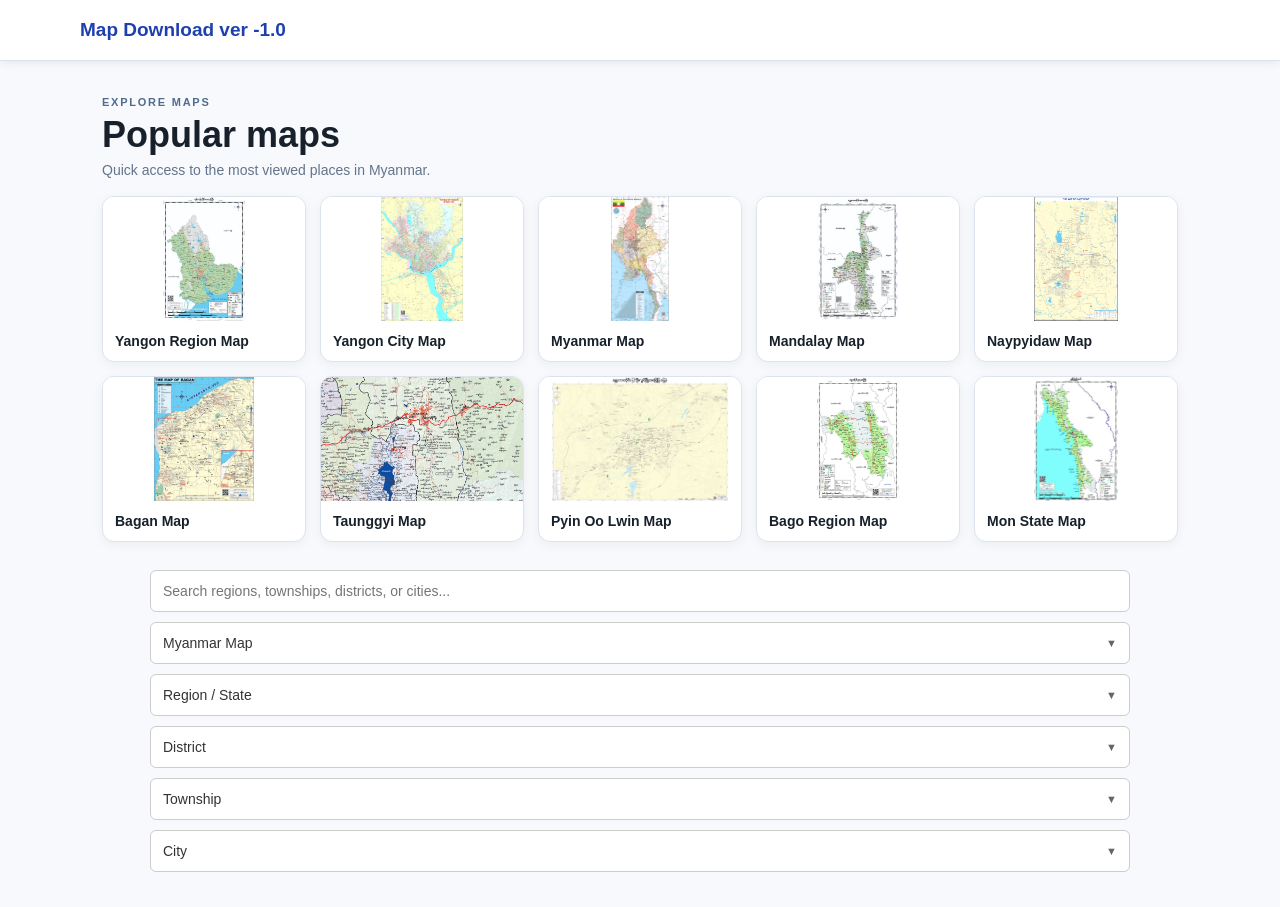
<file: index.html>
<!DOCTYPE html>
<html lang="en">
<head>
    <meta charset="UTF-8">
    <meta name="viewport" content="width=device-width, initial-scale=1.0">

    <meta name="description" content="Browse, search, preview, and order printed or digital maps of Myanmar.">
    <title>Download Myanmar Maps | DPS Map</title>

    <link rel="stylesheet" href="map.css">
    <link rel="preconnect" href="https://fonts.googleapis.com">
    <link rel="preconnect" href="https://fonts.gstatic.com" crossorigin>
    <link href="https://fonts.googleapis.com/css2?family=Inter:wght@400;500;600;700;800&display=swap" rel="stylesheet">
</head>
<body>

    <header class="page-header">
        <div class="page-header-inner">
            <h1 data-en="Map Download ver -1.0" data-my="မြေပုံဒေါင်းလုဒ်">Map Downloads</h1>
        </div>
    </header>
    

    <main id="main-content">
    <section class="popular-section" aria-labelledby="popularTitle">
        <div class="popular-heading"><p class="eyebrow">EXPLORE MAPS</p><h1 id="popularTitle">Popular maps</h1><p>Quick access to the most viewed places in Myanmar.</p></div>
        <div class="popular-maps">
            <button class="popular-card" type="button" onclick="openPopularMap('Yangon Region','assets/regions/yangon.jpg')"><span class="popular-card-image"><img src="assets/regions/yangon.jpg" alt="Yangon Region Map"><span class="popular-card-overlay" aria-hidden="true" data-en="Yangon Region map" data-my="ရန်ကုန်တိုင်းဒေသကြီးမြေပုံ">Yangon Region map</span></span><span class="popular-card-label">Yangon Region Map</span></button>
            <button class="popular-card" type="button" onclick="openPopularMap('Yangon City','assets/cities/city-images/city/မြို့/ရန်ကုန်တိုင်း/ရန်ကုန်မြို့.jpg')"><span class="popular-card-image"><img src="assets/cities/city-images/city/မြို့/ရန်ကုန်တိုင်း/ရန်ကုန်မြို့.jpg" alt="Yangon City Map"><span class="popular-card-overlay" aria-hidden="true" data-en="Yangon City map" data-my="ရန်ကုန်မြို့မြေပုံ">Yangon City map</span></span><span class="popular-card-label">Yangon City Map</span></button>
            <button class="popular-card popular-card--full-map" type="button" onclick="openPopularMap('Myanmar','assets/maps/myanmar-english.jpg')"><span class="popular-card-image"><img src="assets/maps/myanmar-english.jpg" alt="Myanmar Map"><span class="popular-card-overlay" aria-hidden="true" data-en="Myanmar map in English" data-my="အင်္ဂလိပ်ဘာသာ မြန်မာနိုင်ငံမြေပုံ">Myanmar map in English</span></span><span class="popular-card-label">Myanmar Map</span></button>
            <button class="popular-card" type="button" onclick="openPopularMap('Mandalay','assets/regions/mandalay.jpg')"><span class="popular-card-image"><img src="assets/regions/mandalay.jpg" alt="Mandalay Map"><span class="popular-card-overlay" aria-hidden="true" data-en="Mandalay Region map" data-my="မန္တလေးတိုင်းဒေသကြီးမြေပုံ">Mandalay Region map</span></span><span class="popular-card-label">Mandalay Map</span></button>
            <button class="popular-card" type="button" onclick="openPopularMap('Naypyidaw','assets/regions/naypyidaw.png')"><span class="popular-card-image"><img src="assets/regions/naypyidaw.png" alt="Naypyidaw Map"><span class="popular-card-overlay" aria-hidden="true" data-en="Naypyidaw map" data-my="နေပြည်တော်မြေပုံ">Naypyidaw map</span></span><span class="popular-card-label">Naypyidaw Map</span></button>
            <button class="popular-card" type="button" onclick="openPopularMap('Bagan','assets/cities/city-images/city/မြို့/မန္တလေးတိုင်း/Bagan.jpg')"><span class="popular-card-image"><img src="assets/cities/city-images/city/မြို့/မန္တလေးတိုင်း/Bagan.jpg" alt="Bagan Map"><span class="popular-card-overlay" aria-hidden="true" data-en="Bagan city map" data-my="ပုဂံမြို့မြေပုံ">Bagan city map</span></span><span class="popular-card-label">Bagan Map</span></button>
            <button class="popular-card" type="button" onclick="openPopularMap('Taunggyi','assets/cities/city-images/city/မြို့/ရှမ်းပြည်နယ်/Shan State Towngyi.jpg')"><span class="popular-card-image"><img src="assets/cities/city-images/city/မြို့/ရှမ်းပြည်နယ်/Shan State Towngyi.jpg" alt="Taunggyi Map"><span class="popular-card-overlay" aria-hidden="true" data-en="Taunggyi map" data-my="တောင်ကြီးမြို့မြေပုံ">Taunggyi map</span></span><span class="popular-card-label">Taunggyi Map</span></button>
            <button class="popular-card" type="button" onclick="openPopularMap('Pyin Oo Lwin','assets/cities/city-images/city/မြို့/မန္တလေးတိုင်း/PyinOoLwin.jpg')"><span class="popular-card-image"><img src="assets/cities/city-images/city/မြို့/မန္တလေးတိုင်း/PyinOoLwin.jpg" alt="Pyin Oo Lwin Map"><span class="popular-card-overlay" aria-hidden="true" data-en="Pyin Oo Lwin map" data-my="ပြင်ဦးလွင်မြို့မြေပုံ">Pyin Oo Lwin map</span></span><span class="popular-card-label">Pyin Oo Lwin Map</span></button>
            <button class="popular-card" type="button" onclick="openPopularMap('Bago Region','assets/regions/bago.jpg')"><span class="popular-card-image"><img src="assets/regions/bago.jpg" alt="Bago Region Map"><span class="popular-card-overlay" aria-hidden="true" data-en="Bago Region map" data-my="ပဲခူးတိုင်းဒေသကြီးမြေပုံ">Bago Region map</span></span><span class="popular-card-label">Bago Region Map</span></button>
            <button class="popular-card" type="button" onclick="openPopularMap('Mon State','assets/regions/mon.jpg')"><span class="popular-card-image"><img src="assets/regions/mon.jpg" alt="Mon State Map"><span class="popular-card-overlay" aria-hidden="true" data-en="Mon State map" data-my="မွန်ပြည်နယ်မြေပုံ">Mon State map</span></span><span class="popular-card-label">Mon State Map</span></button>
        </div>
    </section>

    <div class="search-container">

        <!-- Search Bar -->
        <div class="search-field">
            <input type="search" id="searchInput" class="search-box" placeholder="Search regions, townships, districts, or cities..." autocomplete="off" aria-controls="searchResults" aria-expanded="false">
            <div id="searchResults" class="search-results" role="listbox" hidden></div>
        </div>

        <!-- Myanmar Map -->
        <div class="dropdown">

            <button class="dropdown-btn"
                onclick="toggleDropdown('mapOptions')">

                <span id="mapText">Myanmar Map</span>
                <span class="arrow">▼</span>

            </button>

            <div class="dropdown-content" id="mapOptions">

                <button onclick="selectMap('en')">
                    English
                </button>

                <button onclick="selectMap('my')">
                    Myanmar
                </button>

            </div>

        </div>

        <div class="dropdown" id="districtDropdown">

     <button class="dropdown-btn"
        onclick="toggleDropdown('districtOptions')">

        <span id="districtText">District</span>
        <span class="arrow">▼</span>

     </button>

     <div class="dropdown-content district-list" id="districtOptions">

        <div class="district-group">
            <h4>Yangon Districts</h4>
            <button onclick="selectDistrict('Hmawbi')">Hmawbi</button>
            <button onclick="selectDistrict('Dagon Myothit')">Dagon Myothit</button>
            <button onclick="selectDistrict('Insein')">Insein</button>
            <button onclick="selectDistrict('Kamayut')">Kamayut</button>
            <button onclick="selectDistrict('Twante')">Twante</button>
            <button onclick="selectDistrict('Botahtaung')">Botahtaung</button>
            <button onclick="selectDistrict('Mingaladon')">Mingaladon</button>
        </div>

        <div class="district-group">
            <h4>Mandalay Districts</h4>
            <button onclick="selectDistrict('Kyaukse')">Kyaukse</button>
            <button onclick="selectDistrict('Nyaung-U')">Nyaung-U</button>
            <button onclick="selectDistrict('Myingyan')">Myingyan</button>
            <button onclick="selectDistrict('Pyin Oo Lwin')">Pyin Oo Lwin</button>
        </div>

        <div class="district-group">
            <h4>Ayeyarwady Districts</h4>
            <button onclick="selectDistrict('Maubin')">Maubin</button>
            <button onclick="selectDistrict('Kyonpyaw')">Kyonpyaw</button>
        </div>

        <div class="district-group">
            <h4>Magway Districts</h4>
            <button onclick="selectDistrict('Thayet')">Thayet</button>
            <button onclick="selectDistrict('Minn Buu')">Minn Buu</button>
        </div>

        <div class="district-group">
            <h4>Sagaing Districts</h4>
            <button onclick="selectDistrict('Katha')">Katha</button>
            <button onclick="selectDistrict('Shwebo')">Shwebo</button>
        </div>

        <div class="district-group">
            <h4>Tanintharyi Districts</h4>
            <button onclick="selectDistrict('Bokpyin')">Bokpyin</button>
        </div>

        <div class="district-group">
            <h4>Kachin Districts</h4>
            <button onclick="selectDistrict('Bhamo')">Bhamo</button>
            <button onclick="selectDistrict('Myitkyina')">Myitkyina</button>
        </div>

        <div class="district-group">
            <h4>Chin Districts</h4>
            <button onclick="selectDistrict('Tiddim')">Tiddim</button>
        </div>

    </div>
</div>
    <!-- City -->
<div class="dropdown" id="cityDropdown">

    <button class="dropdown-btn"
        onclick="toggleDropdown('cityOptions')">

        <span id="cityText">City</span>
        <span class="arrow">▼</span>

    </button>

    <div class="dropdown-content district-list" id="cityOptions">

        <div class="district-group">
            <h4>Yangon Cities</h4>
            <button onclick="selectCity('Taikkyi')">Taikkyi</button>
            <button onclick="selectCity('Dagon Myothit South')">Dagon Myothit(South)</button>
            <button onclick="selectCity('Yangon')">Yangon</button>
            <button onclick="selectCity('Hmawbi')">Hmawbi</button>
            <button onclick="selectCity('Kwan Chan Kone')">Kwan Chan Kone</button>
            <button onclick="selectCity('Kawhmu')">Kawhmu</button>
            <button onclick="selectCity('Hlegu')">Hlegu</button>
            <button onclick="selectCity('Kyauktan')">Kyauktan</button>
            <button onclick="selectCity('Hlaing Tharyar (West)')">Hlaing Tharyar (West)</button>
        </div>

        <div class="district-group">
            <h4>Mandalay Cities</h4>
            <button onclick="selectCity('Mandalay')">Mandalay</button>
            <button onclick="selectCity('Kyaukse')">Kyaukse</button>
            <button onclick="selectCity('Pyin Oo Lwin')">Pyin Oo Lwin</button>
            <button onclick="selectCity('Meiktila')">Meiktila</button>
            <button onclick="selectCity('Kyaukpadaung')">Kyaukpadaung</button>
            <button onclick="selectCity('Bagan')">Bagan</button>
            <button onclick="selectCity('Yamethin')">Yamethin</button>
            <button onclick="selectCity('Patheingyi')">Patheingyi</button>
            <button onclick="selectCity('Amarapura')">Amarapura</button>
        </div>

        <div class="district-group">
            <h4>Ayeyarwady Cities</h4>
            <button onclick="selectCity('Pathein')">Pathein</button>
            <button onclick="selectCity('Hinthada')">Hinthada</button>
            <button onclick="selectCity('Maubin')">Maubin</button>
            <button onclick="selectCity('Mawlamyinegyun')">Mawlamyinegyun</button>
            <button onclick="selectCity('Pyapon')">Pyapon</button>
            <button onclick="selectCity('Bogale')">Bogale</button>
        </div>

        <div class="district-group">
            <h4>Magway Cities</h4>
            <button onclick="selectCity('Sinbaungwe')">Sinbaungwe</button>
            <button onclick="selectCity('Saw')">Saw</button>
            <button onclick="selectCity('Chauk')">Chauk</button>
            <button onclick="selectCity('Seikphyu')">Seikphyu</button>
            <button onclick="selectCity('Magway')">Magway</button>
            <button onclick="selectCity('Yenangyaung')">Yenangyaung</button>
            <button onclick="selectCity('Salin')">Salin</button>
        </div>

        <div class="district-group">
            <h4>Bago Cities</h4>
            <button onclick="selectCity('Bago')">Bago</button>
            <button onclick="selectCity('Thanatpin')">Thanatpin</button>
            <button onclick="selectCity('Pyinzaluoke')">Pyinzaluoke</button>
            <button onclick="selectCity('Minhla')">Minhla</button>
            <button onclick="selectCity('Pyay')">Pyay</button>
            <button onclick="selectCity('Taungoo')">Taungoo</button>
            <button onclick="selectCity('Yedashe')">Yedashe</button>
        </div>

        <div class="district-group">
            <h4>Naypyidaw</h4>
            <button onclick="selectCity('Naypyidaw')">Naypyidaw</button>
        </div>

        <div class="district-group">
            <h4>Sagaing Cities</h4>
            <button onclick="selectCity('Sagaing')">Sagaing</button>
            <button onclick="selectCity('Homalin')">Homalin</button>
            <button onclick="selectCity('Banmauk')">Banmauk</button>
            <button onclick="selectCity('Shwebo')">Shwebo</button>
            <button onclick="selectCity('Mingin')">Mingin</button>
            <button onclick="selectCity('Katha')">Katha</button>
        </div>
        <div class="district-group">
            <h4>Tanintharyi Cities</h4>
            <button onclick="selectCity('Kawthaung')">Kawthaung</button>
            <button onclick="selectCity('Myeik')">Myeik</button>
            <button onclick="selectCity('Dawei')">Dawei</button>
            <button onclick="selectCity('Bokpyin')">Bokpyin</button>
        </div>

        <div class="district-group">
            <h4>Kachin State</h4>
            <button onclick="selectCity('Hpakant')">Hpakant</button>
            <button onclick="selectCity('Myitkyina')">Myitkyina</button>
        </div>

        <div class="district-group">
            <h4>Kayin State</h4>
            <button onclick="selectCity('Myawaddy')">Myawaddy</button>
        </div>

        <div class="district-group">
            <h4>Mon State</h4>
            <button onclick="selectCity('Mawlamyine')">Mawlamyine</button>
        </div>

        <div class="district-group">
            <h4>Rakhine State</h4>
            <button onclick="selectCity('Sittwe')">Sittwe</button>
        </div>

        <div class="district-group">
            <h4>Southern Shan State</h4>
            <button onclick="selectCity('Taunggyi')">Taunggyi</button>
            <button onclick="selectCity('Hopong')">Hopong</button>
            <button onclick="selectCity('Nyaungshwe')">Nyaungshwe</button>
            <button onclick="selectCity('Loilen')">Loilen</button>
            <button onclick="selectCity('Hsi Hseng')">Hsi Hseng</button>
        </div>

        <div class="district-group">
            <h4>Eastern Shan State</h4>
            <button onclick="selectCity('Kengtung')">Kengtung</button>
            <button onclick="selectCity('Tachileik')">Tachileik</button>
        </div>

        <div class="district-group">
            <h4>Northern Shan State</h4>
            <button onclick="selectCity('Kokang Self-Administered Zone')">Kokang Self-Administered Zone</button>
            <button onclick="selectCity('Lashio')">Lashio</button>
        </div>

    </div>

</div>

    <div class="dropdown" id="regionDropdown">
      <button class="dropdown-btn" onclick="toggleDropdown('regionOptions')"><span id="regionText">Region / State</span><span class="arrow">▼</span></button>
      <div class="dropdown-content district-list" id="regionOptions" aria-label="Regions and states"></div>
    </div>
    <div class="dropdown" id="townshipDropdown">
      <button class="dropdown-btn" onclick="toggleDropdown('townshipOptions')"><span id="townshipText">Township</span><span class="arrow">▼</span></button>
      <div class="dropdown-content district-list" id="townshipOptions" aria-label="Townships"></div>
    </div>
    <dialog id="mapDialog" class="map-dialog" aria-labelledby="imageTitle">
      <div class="map-dialog-header">
        <h2 id="imageTitle">Myanmar Map</h2>
        <button type="button" class="map-dialog-close" onclick="closeMapPopup()" aria-label="Close map">×</button>
      </div>
      <img id="selectedImage" src="assets/maps/myanmar-english.jpg" alt="Map of Myanmar in English">
      <p id="imageCaption">Choose a district or city to view its map.</p>
      <section id="downloadActions" class="download-actions" hidden aria-label="Download options">
        <button type="button" class="download-button free-button" onclick="showDownloadForm('free')">Free Download</button>
        <button type="button" class="download-button request-button" onclick="showDownloadForm('request')">Paid Download</button>
      </section>
      <section id="downloadForms" class="download-forms" hidden>
        <form id="freeDownloadForm" class="download-form shared-download-form free-download-form" hidden>
          <h3>Free Download</h3>
          <div class="shared-form-grid">
            <label>Full name<input name="name" autocomplete="name" placeholder="Your name" required></label>
            <label>Email address<input name="email" type="email" autocomplete="email" placeholder="name@example.com" required></label>
            <label>Phone number<input name="phone" type="tel" autocomplete="tel" placeholder="09xxxxxxxxx" required></label>
            <label>Reason for download<input name="reason" placeholder="Tell us why you need this map" required></label>
          </div>
          <button type="submit" class="download-button free-button">Submit &amp; download map</button>
        </form>
        <form id="requestDownloadForm" class="download-form request-form" hidden>
          <h3>Request Download</h3>
          <div class="shared-form-grid">
            <label>Full name<input name="name" autocomplete="name" placeholder="Your name" required></label>
            <label>Email address<input name="email" type="email" autocomplete="email" placeholder="name@example.com" required></label>
            <label>Phone number<input name="phone" type="tel" autocomplete="tel" placeholder="09xxxxxxxxx" required></label>
            <label>Map product / print type<select id="requestMapProduct" name="mapProduct" required><option value="" selected disabled>Select a product</option><option value="vinyl" data-rate="15000">Vinyl — 15,000 MMK per sq ft</option><option value="photopaper" data-rate="27000">Photopaper — 27,000 MMK per sq ft</option><option value="sticker" data-rate="27000">Sticker — 27,000 MMK per sq ft</option><option value="color-a3" data-price="35000">Color print — A3 (35,000 MMK)</option><option value="bw-a3" data-price="25000">Black &amp; white print — A3 (25,000 MMK)</option><option value="pdf" data-price="350000">Soft copy — PDF (350,000 MMK)</option><option value="jpg" data-price="150000">Soft copy — JPG (150,000 MMK)</option></select></label>
            <label>Map size<select id="requestMapSize" name="mapSize" required disabled><option value="" selected disabled>Select a product first</option><option value="2x3">2 × 3 ft</option><option value="3x6">3 × 6 ft</option><option value="4x3">4 × 3 ft</option><option value="4x6">4 × 6 ft</option><option value="4x8">4 × 8 ft</option><option value="6x9">6 × 9 ft</option><option value="custom">Custom dimensions</option></select></label>
            <div id="customDimensions" class="custom-dimensions" hidden>
              <label>Width (ft)<input id="customWidth" type="number" min="0.1" step="0.1" inputmode="decimal" placeholder="Width in feet"></label>
              <label>Height (ft)<input id="customHeight" type="number" min="0.1" step="0.1" inputmode="decimal" placeholder="Height in feet"></label>
            </div>
            <p id="requestPrice" class="request-price wide-field" aria-live="polite">Select a product and size to calculate the price.</p>
            <label>Reason for download<input name="reason" placeholder="Tell us why you need this map" required></label>
          </div>
          <button type="submit" class="download-button request-button">Submit request</button>
        </form>
        <p id="downloadFormStatus" class="download-form-status" role="status" aria-live="polite"></p>
      </section>
      <section id="kpayPanel" class="kpay-panel" hidden aria-live="polite">
          <h3>Pay with KBZPay</h3>
          <p id="kpayOrderSummary" class="kpay-order-summary"></p>
          <p>Scan the KBZPay QR code and enter the displayed total.<br><strong>Aye Minn Oo (*****0177)</strong></p>
          <div class="kpay-qr-frame"><img src="assets/payment/kpay-qr.png" alt="KBZPay payment QR code" onerror="this.hidden=true; this.nextElementSibling.hidden=false"><p hidden>Add your KBZPay QR image as <code>assets/payment/kpay-qr.png</code>.</p></div>
          <button type="button" class="download-button" onclick="hideKpayPanel()">Back to map</button>
      </section>
    </dialog>
    </main>

    <script src="map.js"></script>
    <script>
        (() => {
            const translations = {
                "Skip to content": "အကြောင်းအရာသို့ ကျော်သွားရန်",
                "Announcement": "ကြေညာချက်",
                "Primary navigation": "အဓိကလမ်းညွှန်",
                "Language": "ဘာသာစကား",
                "Search": "ရှာဖွေရန်",
                "Open menu": "မီနူးဖွင့်ရန်",
                "Close menu": "မီနူးပိတ်ရန်",
                "Precision Cartography": "တိကျသော မြေပုံရေးဆွဲခြင်း",
                "DPS Map": "DPS Map",
                "MAP DOWNLOADS": "မြေပုံဒေါင်းလုဒ်များ",
                "Map Download": "မြေပုံဒေါင်းလုဒ်",
                "EXPLORE MAPS": "မြေပုံများကို လေ့လာရန်",
                "Popular maps": "လူကြိုက်များသောမြေပုံများ",
                "Map of Yangon and surrounding areas": "ရန်ကုန်မြို့နှင့် အနီးပတ်ဝန်းကျင်မြေပုံ",
                "English-language map of Myanmar": "အင်္ဂလိပ်ဘာသာဖြင့် မြန်မာနိုင်ငံမြေပုံ",
                "Map of Mandalay city and surrounding area": "မန္တလေးမြို့နှင့် အနီးပတ်ဝန်းကျင်မြေပုံ",
                "Map of Naypyidaw city and surrounding area": "နေပြည်တော်မြို့နှင့် အနီးပတ်ဝန်းကျင်မြေပုံ",
                "Map of Bagan and nearby archaeological sites": "ပုဂံနှင့် အနီးရှိ ရှေးဟောင်းသုတေသနနေရာများမြေပုံ",
                "Download Myanmar Maps": "မြန်မာနိုင်ငံမြေပုံများ ဒေါင်းလုဒ်ရယူရန်",
                "Quick access to the most viewed places in Myanmar.": "မြန်မာနိုင်ငံရှိ လူကြည့်အများဆုံးနေရာများ၏ မြေပုံများကို လွယ်ကူစွာ ကြည့်ရှုနိုင်ပါသည်။",
                "Explore popular maps or search by region, state, district, township, or city.": "လူကြိုက်များသောမြေပုံများကို ကြည့်ရှုပါ၊ သို့မဟုတ် တိုင်းဒေသကြီး၊ ပြည်နယ်၊ ခရိုင်၊ မြို့နယ်၊ မြို့အလိုက် ရှာဖွေပါ။",
                "Search regions, townships, districts, or cities...": "တိုင်းဒေသကြီး၊ မြို့နယ်၊ ခရိုင် သို့မဟုတ် မြို့များကို ရှာဖွေပါ...",
                "Search...": "ရှာဖွေရန်...",
                "Myanmar Map": "မြန်မာနိုင်ငံမြေပုံ",
                "Myanmar": "မြန်မာနိုင်ငံ",
                "English": "အင်္ဂလိပ်",
                "Region / State": "တိုင်းဒေသကြီး / ပြည်နယ်",
                "Township": "မြို့နယ်",
                "District": "ခရိုင်",
                "City": "မြို့",
                "Yangon Map": "ရန်ကုန်မြေပုံ",
                "Mandalay Map": "မန္တလေးမြေပုံ",
                "Naypyidaw Map": "နေပြည်တော်မြေပုံ",
                "Bagan Map": "ပုဂံမြေပုံ",
                "Choose a district or city to view its map.": "မြေပုံကြည့်ရန် ခရိုင် သို့မဟုတ် မြို့တစ်ခုကို ရွေးချယ်ပါ။",
                "Free Download": "အခမဲ့ဒေါင်းလုဒ်",
                "Request Download": "ဒေါင်းလုဒ်တောင်းဆိုရန်",
                "Full name": "အမည်အပြည့်အစုံ",
                "Email address": "အီးမေးလ်လိပ်စာ",
                "Phone number": "ဖုန်းနံပါတ်",
                "Reason for download": "ဒေါင်းလုဒ်ရယူရသည့်အကြောင်းရင်း",
                "Your name": "သင့်အမည်",
                "Tell us why you need this map": "ဤမြေပုံကို အဘယ်ကြောင့်လိုအပ်ကြောင်း ရေးသားပါ",
                "Map product / print type": "မြေပုံထုတ်ကုန် / ပုံနှိပ်အမျိုးအစား",
                "Select a product": "ထုတ်ကုန်တစ်ခု ရွေးချယ်ပါ",
                "Select a product first": "အရင်ဆုံး ထုတ်ကုန်ကို ရွေးချယ်ပါ",
                "Vinyl — 15,000 MMK per sq ft": "ဗိုင်နိုင်း — တစ်စတုရန်းပေလျှင် ၁၅,၀၀၀ ကျပ်",
                "Photopaper — 27,000 MMK per sq ft": "ဓာတ်ပုံစက္ကူ — တစ်စတုရန်းပေလျှင် ၂၇,၀၀၀ ကျပ်",
                "Sticker — 27,000 MMK per sq ft": "စတစ်ကာ — တစ်စတုရန်းပေလျှင် ၂၇,၀၀၀ ကျပ်",
                "Color print — A3 (35,000 MMK)": "ရောင်စုံပုံနှိပ် — A3 (၃၅,၀၀၀ ကျပ်)",
                "Black & white print — A3 (25,000 MMK)": "အဖြူအမည်းပုံနှိပ် — A3 (၂၅,၀၀၀ ကျပ်)",
                "Soft copy — PDF (350,000 MMK)": "Soft Copy — PDF (၃၅၀,၀၀၀ ကျပ်)",
                "Soft copy — JPG (150,000 MMK)": "Soft Copy — JPG (၁၅၀,၀၀၀ ကျပ်)",
                "Map size": "မြေပုံအရွယ်အစား",
                "Custom dimensions": "စိတ်ကြိုက်အတိုင်းအတာ",
                "2 × 3 ft": "၂ × ၃ ပေ",
                "3 × 6 ft": "၃ × ၆ ပေ",
                "4 × 3 ft": "၄ × ၃ ပေ",
                "4 × 6 ft": "၄ × ၆ ပေ",
                "4 × 8 ft": "၄ × ၈ ပေ",
                "6 × 9 ft": "၆ × ၉ ပေ",
                "Width (ft)": "အကျယ် (ပေ)",
                "Height (ft)": "အမြင့် (ပေ)",
                "Width in feet": "အကျယ်ကို ပေဖြင့်ထည့်ပါ",
                "Height in feet": "အမြင့်ကို ပေဖြင့်ထည့်ပါ",
                "Select a product and size to calculate the price.": "ဈေးနှုန်းတွက်ချက်ရန် ထုတ်ကုန်နှင့် အရွယ်အစားကို ရွေးချယ်ပါ။",
                "Submit & download map": "တင်သွင်းပြီး မြေပုံဒေါင်းလုဒ်ရယူရန်",
                "Submit request": "တောင်းဆိုမှုတင်သွင်းရန်",
                "Pay with KBZPay": "KBZPay ဖြင့်ငွေပေးချေရန်",
                "Scan the KBZPay QR code and enter the displayed total.": "KBZPay QR ကုဒ်ကို scan ဖတ်ပြီး ပြသထားသော စုစုပေါင်းငွေကို ထည့်သွင်းပါ။",
                "Back to map": "မြေပုံသို့ပြန်သွားရန်",
                "No matching maps found.": "ကိုက်ညီသောမြေပုံ မတွေ့ပါ။",
                "Your map download has started.": "သင့်မြေပုံကို ဒေါင်းလုဒ်ရယူနေပါပြီ။",
                "No map image is available for this selection.": "ဤရွေးချယ်မှုအတွက် မြေပုံပုံရိပ် မရရှိနိုင်ပါ။",
                "Main Pages": "အဓိကစာမျက်နှာများ",
                "Home": "ပင်မစာမျက်နှာ",
                "About Us": "ကျွန်ုပ်တို့အကြောင်း",
                "GIS Services": "GIS ဝန်ဆောင်မှုများ",
                "Industrial Zones": "စက်မှုဇုန်များ",
                "Valued Clients": "ကျေးဇူးတင်ရသော ဖောက်သည်များ",
                "Downloads": "ဒေါင်းလုဒ်များ",
                "Products": "ထုတ်ကုန်များ",
                "Contact Us": "ဆက်သွယ်ရန်",
                "Myanmar & Major Map Pages": "မြန်မာနိုင်ငံနှင့် အဓိကမြေပုံစာမျက်နှာများ",
                "Popular City & Tourist Maps": "လူကြိုက်များသော မြို့နှင့် ခရီးသွားမြေပုံများ",
                "Map & GIS Resources": "မြေပုံနှင့် GIS အရင်းအမြစ်များ",
                "Services": "ဝန်ဆောင်မှုများ",
                "Printing Services": "ပုံနှိပ်ဝန်ဆောင်မှုများ",
                "Map Plotting": "မြေပုံပုံနှိပ်ခြင်း",
                "Tracking": "ခြေရာခံဝန်ဆောင်မှု",
                "Website Services": "ဝက်ဘ်ဆိုက်ဝန်ဆောင်မှုများ",
                "Products & Downloads": "ထုတ်ကုန်များနှင့် ဒေါင်းလုဒ်များ",
                "All Products": "ထုတ်ကုန်အားလုံး",
                "Map Download": "မြေပုံဒေါင်းလုဒ်",
                "Online Map Shop": "အွန်လိုင်းမြေပုံဆိုင်",
                "Map Soft Copy": "မြေပုံ Soft Copy",
                "Shop": "ဆိုင်",
                "Company": "ကုမ္ပဏီ",
                "Districts": "ခရိုင်များ",
                "Administrative Boundaries": "အုပ်ချုပ်ရေးနယ်နိမိတ်များ",
                "Shan": "ရှမ်း",
                "Kachin": "ကချင်",
                "Kayah": "ကယား",
                "Rakhine": "ရခိုင်",
                "Chin": "ချင်း",
                "Mon": "မွန်",
                "Bago": "ပဲခူး",
                "Sagaing": "စစ်ကိုင်း",
                "Magway": "မကွေး",
                "Ayeyarwaddy": "ဧရာဝတီ",
                "Inle": "အင်းလေး",
                "Mrauk U": "မြောက်ဦး",
                "Tourist Map": "ခရီးသွားမြေပုံ",
                "House Number Map": "အိမ်နံပါတ်မြေပုံ",
                "Yangon Bus Service": "ရန်ကုန်ဘတ်စ်ကားဝန်ဆောင်မှု",
                "Bus Stop Map": "ဘတ်စ်ကားမှတ်တိုင်မြေပုံ",
                "Population Map": "လူဦးရေမြေပုံ",
                "Map Directory": "မြေပုံလမ်းညွှန်",
                "Carto Map": "မြေပုံရေးဆွဲခြင်း",
                "Permitted Area": "ခွင့်ပြုထားသောဧရိယာ",
                "Jobs": "အလုပ်အကိုင်များ",
                "We Are Hiring": "ဝန်ထမ်းခေါ်ယူနေပါသည်",
                "Privacy Policy": "ကိုယ်ရေးအချက်အလက် မူဝါဒ",
                "Terms & Conditions": "စည်းကမ်းနှင့် သတ်မှတ်ချက်များ",
                "Contact DPS Map": "DPS Map သို့ ဆက်သွယ်ရန်",
                "Myanmar mapping, GIS, address data, field surveying, design and printing since 1995.": "၁၉၉၅ ခုနှစ်မှစ၍ မြေပုံ၊ GIS၊ လိပ်စာအချက်အလက်၊ မြေပြင်တိုင်းတာခြင်း၊ ဒီဇိုင်းနှင့် ပုံနှိပ်ဝန်ဆောင်မှုများ ဆောင်ရွက်ပေးလျက်ရှိပါသည်။",
                "Rm: 307, Yae Kyaw Complex, Pazundaung Township, Yangon": "အခန်း ၃၀၇၊ ရေကျော်ကွန်ပလက်စ်၊ ပုဇွန်တောင်မြို့နယ်၊ ရန်ကုန်",
                "Contact DPS": "DPS သို့ ဆက်သွယ်ရန်",
                "Contact DPS on Viber": "Viber မှတစ်ဆင့် DPS သို့ ဆက်သွယ်ရန်",
                "Yangon": "ရန်ကုန်",
                "Mandalay": "မန္တလေး",
                "Naypyidaw": "နေပြည်တော်",
                "Taikkyi": "တိုက်ကြီး",
                "South Dagon": "တောင်ဒဂုံ",
                "Hlaingtharyar (West)": "လှိုင်သာယာ (အနောက်ပိုင်း)",
                "Kyaukse": "ကျောက်ဆည်",
                "Pyin Oo Lwin": "ပြင်ဦးလွင်",
                "Meiktila": "မိတ္ထီလာ",
                "Kyaukpadaung": "ကျောက်ပန်းတောင်း",
                "Bagan": "ပုဂံ",
                "Pathein": "ပုသိမ်",
                "Hinthada": "ဟင်္သာတ",
                "Maubin": "မအူပင်",
                "Mawlamyinegyun": "မော်လမြိုင်ကျွန်း",
                "Pyapon": "ဖျာပုံ",
                "Sinbaungwe": "ဆင်ပေါင်ဝဲ",
                "Chauk": "ချောက်",
                "Magway": "မကွေး",
                "Yenangyaung": "ရေနံချောင်း",
                "Bago": "ပဲခူး",
                "Thanatpin": "သနပ်ပင်",
                "Pyinzaloke": "ပိန်းဇလုပ်",
                "Minhla": "မင်းလှ",
                "Pyay": "ပြည်",
                "Taungoo": "တောင်ငူ",
                "Yedashe": "ရေတာရှည်",
                "Sagaing": "စစ်ကိုင်း",
                "Homalin": "ဟုမ္မလင်း",
                "Banmauk": "ဗန်းမောက်",
                "Shwebo": "ရွှေဘို",
                "Mingin": "မင်းကင်း",
                "Kawthaung": "ကော့သောင်း",
                "Myeik": "မြိတ်",
                "Dawei": "ထားဝယ်",
                "Hpakant": "ဖားကန့်",
                "Myitkyina": "မြစ်ကြီးနား",
                "Myawaddy": "မြဝတီ",
                "Mawlamyine": "မော်လမြိုင်",
                "Sittwe": "စစ်တွေ",
                "Taunggyi": "တောင်ကြီး",
                "Hopong": "ဟိုပုံး",
                "Nyaungshwe": "ညောင်ရွှေ",
                "Loilen": "လွိုင်လင်",
                "Hsi Hseng": "ဆီဆိုင်",
                "Kengtung": "ကျိုင်းတုံ",
                "Tachileik": "တာချီလိတ်",
                "Kokang": "ကိုးကန့်",
                "Lashio": "လားရှိုး",
                "Hmawbi": "မှော်ဘီ",
                "Dagon Myothit": "ဒဂုံမြို့သစ်",
                "Insein": "အင်းစိန်",
                "Kamayut": "ကမာရွတ်",
                "Twante": "တွံတေး",
                "Botahtaung": "ဗိုလ်တထောင်",
                "Mingaladon": "မင်္ဂလာဒုံ",
                "Nyaung-U": "ညောင်ဦး",
                "Kyonpyaw": "ကျုံပျော်",
                "Thayet": "သရက်",
                "Katha": "ကသာ",
                "Bokpyin": "ဘုတ်ပြင်း",
                "Bhamo": "ဗန်းမော်",
                "Tiddim": "တီးတိန်",
                "Yangon Region": "ရန်ကုန်တိုင်းဒေသကြီး",
                "Mandalay Region": "မန္တလေးတိုင်းဒေသကြီး",
                "Naypyidaw Union Territory": "နေပြည်တော် ပြည်ထောင်စုနယ်မြေ",
                "Ayeyarwady Region": "ဧရာဝတီတိုင်းဒေသကြီး",
                "Bago Region": "ပဲခူးတိုင်းဒေသကြီး",
                "Chin State": "ချင်းပြည်နယ်",
                "Kachin State": "ကချင်ပြည်နယ်",
                "Kayah State": "ကယားပြည်နယ်",
                "Kayin State": "ကရင်ပြည်နယ်",
                "Magway Region": "မကွေးတိုင်းဒေသကြီး",
                "Mon State": "မွန်ပြည်နယ်",
                "Rakhine State": "ရခိုင်ပြည်နယ်",
                "Sagaing Region": "စစ်ကိုင်းတိုင်းဒေသကြီး",
                "Shan State": "ရှမ်းပြည်နယ်",
                "Tanintharyi Region": "တနင်္သာရီတိုင်းဒေသကြီး",
                "Yangon Districts": "ရန်ကုန်ခရိုင်များ",
                "Mandalay Districts": "မန္တလေးခရိုင်များ",
                "Ayeyarwady Districts": "ဧရာဝတီတိုင်းခရိုင်များ",
                "Magway Districts": "မကွေးတိုင်းခရိုင်များ",
                "Sagaing Districts": "စစ်ကိုင်းတိုင်းခရိုင်များ",
                "Tanintharyi Districts": "တနင်္သာရီတိုင်းခရိုင်များ",
                "Kachin Districts": "ကချင်ပြည်နယ်ခရိုင်များ",
                "Chin Districts": "ချင်းပြည်နယ်ခရိုင်များ",
                "Yangon Cities": "ရန်ကုန်တိုင်းမြို့များ",
                "Mandalay Cities": "မန္တလေးတိုင်းမြို့များ",
                "Ayeyarwady Cities": "ဧရာဝတီတိုင်းမြို့များ",
                "Magway Cities": "မကွေးတိုင်းမြို့များ",
                "Bago Cities": "ပဲခူးတိုင်းမြို့များ",
                "Sagaing Cities": "စစ်ကိုင်းတိုင်းမြို့များ",
                "Tanintharyi Cities": "တနင်္သာရီတိုင်းမြို့များ",
                "Kachin State": "ကချင်ပြည်နယ်",
                "Kayin State": "ကရင်ပြည်နယ်",
                "Mon State": "မွန်ပြည်နယ်",
                "Rakhine State": "ရခိုင်ပြည်နယ်",
                "Southern Shan State": "ရှမ်းပြည်နယ်တောင်ပိုင်း",
                "Eastern Shan State": "ရှမ်းပြည်နယ်အရှေ့ပိုင်း",
                "Northern Shan State": "ရှမ်းပြည်နယ်မြောက်ပိုင်း"
            };
            const reverseTranslations = new Map(
                Object.entries(translations).map(([english, burmese]) => [burmese, english])
            );
            const originalText = new WeakMap();
            const originalAttributes = new WeakMap();
            let language = "en";

            function translate(text) {
                const trimmed = text.trim();
                if (!trimmed) return text;
                let result = language === "my" ? translations[trimmed] : reverseTranslations.get(trimmed);
                if (!result) {
                    const matchers = [
                        language === "my"
                            ? [/^(.+) Map$/, "$1 မြေပုံ"]
                            : [/^(.+) မြေပုံ$/, "$1 Map"],
                        language === "my"
                            ? [/^Map for (.+)$/, "$1 အတွက် မြေပုံ"]
                            : [/^(.+) အတွက် မြေပုံ$/, "Map for $1"],
                        language === "my"
                            ? [/^Popular map for (.+)$/, "$1 အတွက် လူကြိုက်များသောမြေပုံ"]
                            : [/^(.+) အတွက် လူကြိုက်များသောမြေပုံ$/, "Popular map for $1"],
                        language === "my"
                            ? [/^(.+) District$/, "$1 ခရိုင်"]
                            : [/^(.+) ခရိုင်$/, "$1 District"],
                        language === "my"
                            ? [/^(.+) City$/, "$1 မြို့"]
                            : [/^(.+) မြို့$/, "$1 City"],
                        language === "my"
                            ? [/^(.+) Township$/, "$1 မြို့နယ်"]
                            : [/^(.+) မြို့နယ်$/, "$1 Township"],
                        language === "my"
                            ? [/^Total price: (.+)$/, "စုစုပေါင်းဈေးနှုန်း: $1"]
                            : [/^စုစုပေါင်းဈေးနှုန်း: (.+)$/, "Total price: $1"],
                        language === "my"
                            ? [/^Rate: (.+) per sq ft\. Select a map size to calculate the total\.$/, "နှုန်းထား: တစ်စတုရန်းပေလျှင် $1။ စုစုပေါင်းတွက်ရန် မြေပုံအရွယ်အစားကို ရွေးချယ်ပါ။"]
                            : [/^နှုန်းထား: တစ်စတုရန်းပေလျှင် (.+)။ စုစုပေါင်းတွက်ရန် မြေပုံအရွယ်အစားကို ရွေးချယ်ပါ။$/, "Rate: $1 per sq ft. Select a map size to calculate the total."],
                        language === "my"
                            ? [/^Rate: (.+) per sq ft\. Enter width and height to calculate the total\.$/, "နှုန်းထား: တစ်စတုရန်းပေလျှင် $1။ စုစုပေါင်းတွက်ရန် အကျယ်နှင့် အမြင့်ကို ထည့်ပါ။"]
                            : [/^နှုန်းထား: တစ်စတုရန်းပေလျှင် (.+)။ စုစုပေါင်းတွက်ရန် အကျယ်နှင့် အမြင့်ကို ထည့်ပါ။$/, "Rate: $1 per sq ft. Enter width and height to calculate the total."]
                    ];
                    for (const [pattern, replacement] of matchers) {
                        const found = trimmed.match(pattern);
                        if (found) {
                            let value = found[1];
                            if (language === "my") {
                                value = translations[value] || value;
                            } else {
                                value = reverseTranslations.get(value) || value;
                            }
                            if (language === "my") {
                                value = value
                                    .replace(/\bper sq ft\b/gi, "တစ်စတုရန်းပေလျှင်")
                                    .replace(/\bsq ft\b/gi, "စတုရန်းပေ")
                                    .replace(/\bcustom dimensions\b/gi, "စိတ်ကြိုက်အတိုင်းအတာ")
                                    .replace(/\bft\b/gi, "ပေ")
                                    .replace(/\bMMK\b/g, "ကျပ်");
                            } else {
                                value = value
                                    .replace(/တစ်စတုရန်းပေလျှင်/g, "per sq ft")
                                    .replace(/စတုရန်းပေ/g, "sq ft")
                                    .replace(/စိတ်ကြိုက်အတိုင်းအတာ/g, "Custom dimensions")
                                    .replace(/ပေ/g, "ft")
                                    .replace(/ကျပ်/g, "MMK");
                            }
                            result = replacement.replace("$1", language === "my" ? (translations[value] || value) : (reverseTranslations.get(value) || value));
                            break;
                        }
                    }
                }
                return result ? text.replace(trimmed, result) : text;
            }

            function translateTextNode(node) {
                if (!node.parentElement || node.parentElement.closest("[data-en][data-my]")) return;
                const english = originalText.get(node) ?? node.nodeValue;
                originalText.set(node, english);
                const localized = translate(english);
                if (node.nodeValue !== localized) node.nodeValue = localized;
            }

            function translateAttributes(element) {
                ["placeholder", "aria-label", "alt", "title"].forEach((attribute) => {
                    if (!element.hasAttribute(attribute)) return;
                    let values = originalAttributes.get(element);
                    if (!values) {
                        values = {};
                        originalAttributes.set(element, values);
                    }
                    const current = element.getAttribute(attribute);
                    const key = `${attribute}Rendered`;
                    const english = values[key] === current ? values[attribute] : current;
                    values[attribute] = english;
                    values[key] = translate(english);
                    if (current !== values[key]) element.setAttribute(attribute, values[key]);
                });
            }

            function localizePage(nextLanguage) {
                language = nextLanguage === "my" ? "my" : "en";
                document.documentElement.lang = language;
                document.title = language === "my" ? "မြန်မာနိုင်ငံမြေပုံများ ဒေါင်းလုဒ်ရယူရန် | DPS Map" : "Download Myanmar Maps | DPS Map";
                document.querySelectorAll("[data-en][data-my]").forEach((element) => {
                    element.textContent = element.dataset[language];
                });
                const walker = document.createTreeWalker(document.body, NodeFilter.SHOW_TEXT);
                let textNode;
                while ((textNode = walker.nextNode())) translateTextNode(textNode);
                document.querySelectorAll("[placeholder], [aria-label], [alt], [title]").forEach(translateAttributes);
                document.querySelectorAll(".language-button").forEach((button) => {
                    button.setAttribute("aria-pressed", String(button.lang === language));
                });
            }

            const observer = new MutationObserver((records) => {
                records.forEach((record) => {
                    if (record.type === "characterData") {
                        translateTextNode(record.target);
                    } else if (record.type === "attributes") {
                        translateAttributes(record.target);
                    } else {
                        record.addedNodes.forEach((node) => {
                            if (node.nodeType === Node.TEXT_NODE) {
                                translateTextNode(node);
                            } else if (node.nodeType === Node.ELEMENT_NODE) {
                                const walker = document.createTreeWalker(node, NodeFilter.SHOW_TEXT);
                                let textNode;
                                while ((textNode = walker.nextNode())) translateTextNode(textNode);
                                if (node.matches("[placeholder], [aria-label], [alt], [title]")) translateAttributes(node);
                                node.querySelectorAll("[placeholder], [aria-label], [alt], [title]").forEach(translateAttributes);
                            }
                        });
                    }
                });
            });
            observer.observe(document.body, { subtree: true, childList: true, characterData: true, attributes: true, attributeFilter: ["placeholder", "aria-label", "alt", "title"] });

            document.querySelectorAll(".language-button").forEach((button) => {
                button.addEventListener("click", () => localizePage(button.lang));
            });

            localizePage("en");
        })();
    </script>

</body>
</html>
</file>
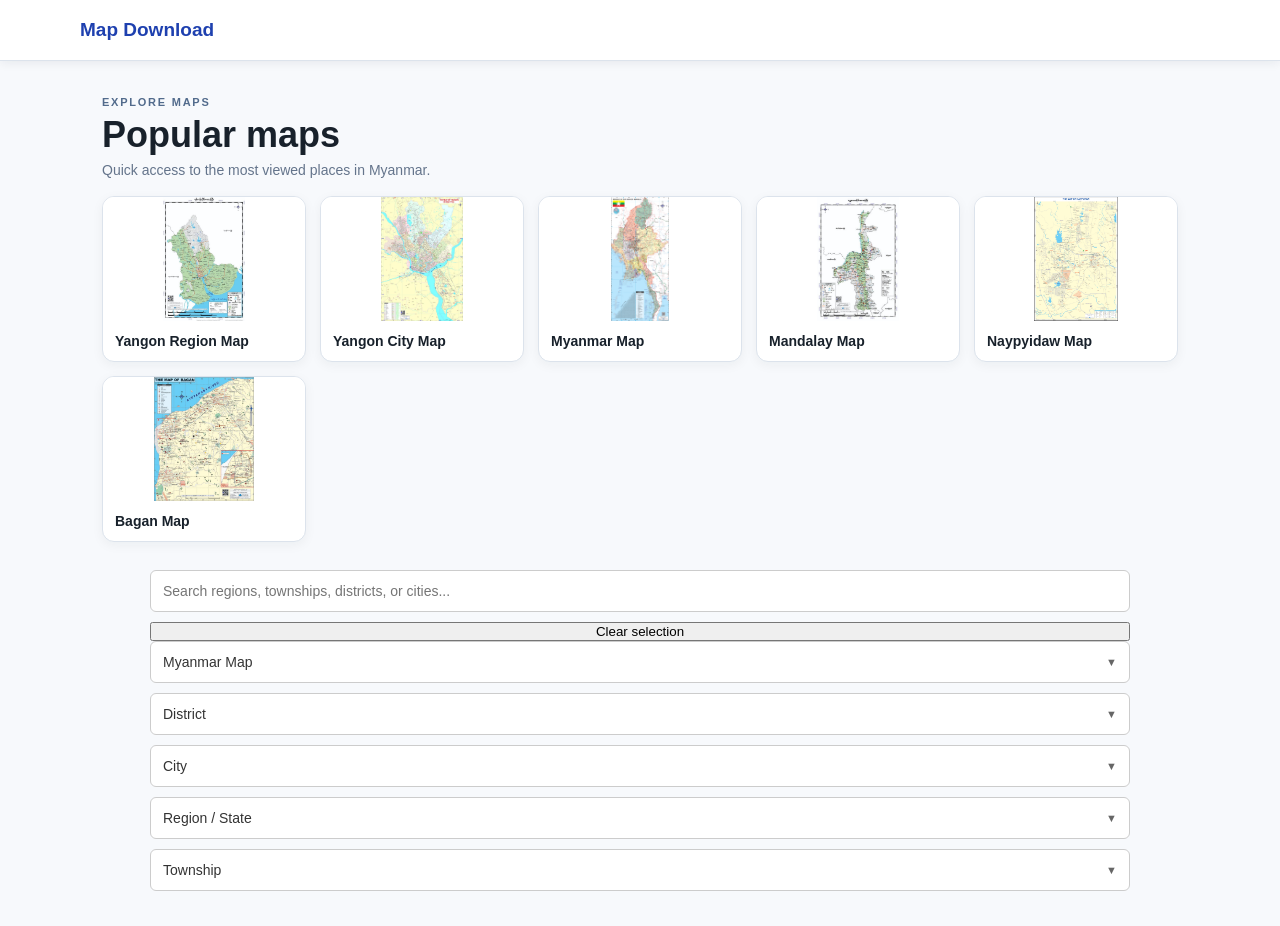
<file: map.html>
<!DOCTYPE html>
<html lang="en">
<head>
    <meta charset="UTF-8">
    <meta name="viewport" content="width=device-width, initial-scale=1.0">

    <meta name="description" content="Browse, search, preview, and order printed or digital maps of Myanmar.">
    <title>Download Myanmar Maps | DPS Map</title>

    <link rel="stylesheet" href="map.css">
    <link rel="preconnect" href="https://fonts.googleapis.com">
    <link rel="preconnect" href="https://fonts.gstatic.com" crossorigin>
    <link href="https://fonts.googleapis.com/css2?family=Inter:wght@400;500;600;700;800&display=swap" rel="stylesheet">
</head>
<body>

    <header class="page-header">
        <div class="page-header-inner">
            <h1 data-en="Map Download" data-my="မြေပုံဒေါင်းလုဒ်">Map Download</h1>
        </div>
    </header>

    <main id="main-content">
    <section class="popular-section" aria-labelledby="popularTitle">
        <div class="popular-heading"><p class="eyebrow">EXPLORE MAPS</p><h1 id="popularTitle">Popular maps</h1><p>Quick access to the most viewed places in Myanmar.</p></div>
        <div class="popular-maps">
            <button class="popular-card" type="button" onclick="openPopularMap('Yangon Region','assets/regions/yangon.jpg')"><span class="popular-card-image"><img src="assets/regions/yangon.jpg" alt="Yangon Region Map"><span class="popular-card-overlay" aria-hidden="true" data-en="Yangon Region map" data-my="ရန်ကုန်တိုင်းဒေသကြီးမြေပုံ">Yangon Region map</span></span><span class="popular-card-label">Yangon Region Map</span></button>
            <button class="popular-card" type="button" onclick="openPopularMap('Yangon City','assets/cities/city-images/city/မြို့/ရန်ကုန်တိုင်း/ရန်ကုန်မြို့.jpg')"><span class="popular-card-image"><img src="assets/cities/city-images/city/မြို့/ရန်ကုန်တိုင်း/ရန်ကုန်မြို့.jpg" alt="Yangon City Map"><span class="popular-card-overlay" aria-hidden="true" data-en="Yangon City map" data-my="ရန်ကုန်မြို့မြေပုံ">Yangon City map</span></span><span class="popular-card-label">Yangon City Map</span></button>
            <button class="popular-card popular-card--full-map" type="button" onclick="openPopularMap('Myanmar','assets/maps/myanmar-english.jpg')"><span class="popular-card-image"><img src="assets/maps/myanmar-english.jpg" alt="Myanmar Map"><span class="popular-card-overlay" aria-hidden="true" data-en="Myanmar map in English" data-my="အင်္ဂလိပ်ဘာသာ မြန်မာနိုင်ငံမြေပုံ">Myanmar map in English</span></span><span class="popular-card-label">Myanmar Map</span></button>
            <button class="popular-card" type="button" onclick="openPopularMap('Mandalay','assets/regions/mandalay.jpg')"><span class="popular-card-image"><img src="assets/regions/mandalay.jpg" alt="Mandalay Map"><span class="popular-card-overlay" aria-hidden="true" data-en="Mandalay Region map" data-my="မန္တလေးတိုင်းဒေသကြီးမြေပုံ">Mandalay Region map</span></span><span class="popular-card-label">Mandalay Map</span></button>
            <button class="popular-card" type="button" onclick="openPopularMap('Naypyidaw','assets/regions/naypyidaw.png')"><span class="popular-card-image"><img src="assets/regions/naypyidaw.png" alt="Naypyidaw Map"><span class="popular-card-overlay" aria-hidden="true" data-en="Naypyidaw map" data-my="နေပြည်တော်မြေပုံ">Naypyidaw map</span></span><span class="popular-card-label">Naypyidaw Map</span></button>
            <button class="popular-card" type="button" onclick="openPopularMap('Bagan','assets/cities/city-images/city/မြို့/မန္တလေးတိုင်း/Bagan.jpg')"><span class="popular-card-image"><img src="assets/cities/city-images/city/မြို့/မန္တလေးတိုင်း/Bagan.jpg" alt="Bagan Map"><span class="popular-card-overlay" aria-hidden="true" data-en="Bagan city map" data-my="ပုဂံမြို့မြေပုံ">Bagan city map</span></span><span class="popular-card-label">Bagan Map</span></button>
        </div>
    </section>

    <div class="search-container">

        <!-- Search Bar -->
        <div class="search-field">
            <input type="search" id="searchInput" class="search-box" placeholder="Search regions, townships, districts, or cities..." autocomplete="off" aria-controls="searchResults" aria-expanded="false">
            <div id="searchResults" class="search-results" role="listbox" hidden></div>
        </div>

        <button type="button" id="clearSelection" class="clear-button" onclick="clearSelection()">Clear selection</button>

        <!-- Myanmar Map -->
        <div class="dropdown">

            <button class="dropdown-btn"
                onclick="toggleDropdown('mapOptions')">

                <span id="mapText">Myanmar Map</span>
                <span class="arrow">▼</span>

            </button>

            <div class="dropdown-content" id="mapOptions">

                <button onclick="selectMap('en')">
                    English
                </button>

                <button onclick="selectMap('my')">
                    Myanmar
                </button>

            </div>

        </div>

        <div class="dropdown">

     <button class="dropdown-btn"
        onclick="toggleDropdown('districtOptions')">

        <span id="districtText">District</span>
        <span class="arrow">▼</span>

     </button>

     <div class="dropdown-content district-list" id="districtOptions">

        <div class="district-group">
            <h4>Yangon Districts</h4>
            <button onclick="selectDistrict('Hmawbi')">Hmawbi</button>
            <button onclick="selectDistrict('Dagon Myothit')">Dagon Myothit</button>
            <button onclick="selectDistrict('Insein')">Insein</button>
            <button onclick="selectDistrict('Kamayut')">Kamayut</button>
            <button onclick="selectDistrict('Twante')">Twante</button>
            <button onclick="selectDistrict('Botahtaung')">Botahtaung</button>
            <button onclick="selectDistrict('Mingaladon')">Mingaladon</button>
        </div>

        <div class="district-group">
            <h4>Mandalay Districts</h4>
            <button onclick="selectDistrict('Kyaukse')">Kyaukse</button>
            <button onclick="selectDistrict('Nyaung-U')">Nyaung-U</button>
            <button onclick="selectDistrict('Myingyan')">Myingyan</button>
            <button onclick="selectDistrict('Pyin Oo Lwin')">Pyin Oo Lwin</button>
        </div>

        <div class="district-group">
            <h4>Ayeyarwady Districts</h4>
            <button onclick="selectDistrict('Maubin')">Maubin</button>
            <button onclick="selectDistrict('Kyonpyaw')">Kyonpyaw</button>
        </div>

        <div class="district-group">
            <h4>Magway Districts</h4>
            <button onclick="selectDistrict('Thayet')">Thayet</button>
        </div>

        <div class="district-group">
            <h4>Sagaing Districts</h4>
            <button onclick="selectDistrict('Katha')">Katha</button>
            <button onclick="selectDistrict('Shwebo')">Shwebo</button>
        </div>

        <div class="district-group">
            <h4>Tanintharyi Districts</h4>
            <button onclick="selectDistrict('Bokpyin')">Bokpyin</button>
        </div>

        <div class="district-group">
            <h4>Kachin Districts</h4>
            <button onclick="selectDistrict('Bhamo')">Bhamo</button>
            <button onclick="selectDistrict('Myitkyina')">Myitkyina</button>
        </div>

        <div class="district-group">
            <h4>Chin Districts</h4>
            <button onclick="selectDistrict('Tiddim')">Tiddim</button>
        </div>

    </div>
</div>
    <!-- City -->
<div class="dropdown">

    <button class="dropdown-btn"
        onclick="toggleDropdown('cityOptions')">

        <span id="cityText">City</span>
        <span class="arrow">▼</span>

    </button>

    <div class="dropdown-content district-list" id="cityOptions">

        <div class="district-group">
            <h4>Yangon Cities</h4>
            <button onclick="selectCity('Taikkyi')">Taikkyi</button>
            <button onclick="selectCity('South Dagon')">South Dagon</button>
            <button onclick="selectCity('Yangon')">Yangon</button>
            <button onclick="selectCity('Hlaingtharyar (West)')">Hlaingtharyar (West)</button>
        </div>

        <div class="district-group">
            <h4>Mandalay Cities</h4>
            <button onclick="selectCity('Kyaukse')">Kyaukse</button>
            <button onclick="selectCity('Pyin Oo Lwin')">Pyin Oo Lwin</button>
            <button onclick="selectCity('Meiktila')">Meiktila</button>
            <button onclick="selectCity('Kyaukpadaung')">Kyaukpadaung</button>
            <button onclick="selectCity('Bagan')">Bagan</button>
        </div>

        <div class="district-group">
            <h4>Ayeyarwady Cities</h4>
            <button onclick="selectCity('Pathein')">Pathein</button>
            <button onclick="selectCity('Hinthada')">Hinthada</button>
            <button onclick="selectCity('Maubin')">Maubin</button>
            <button onclick="selectCity('Mawlamyinegyun')">Mawlamyinegyun</button>
            <button onclick="selectCity('Pyapon')">Pyapon</button>
        </div>

        <div class="district-group">
            <h4>Magway Cities</h4>
            <button onclick="selectCity('Sinbaungwe')">Sinbaungwe</button>
            <button onclick="selectCity('Chauk Gyi')">Chauk Gyi</button>
            <button onclick="selectCity('Sagu')">Sagu</button>
            <button onclick="selectCity('Chauk')">Chauk</button>
            <button onclick="selectCity('Magway')">Magway</button>
            <button onclick="selectCity('Yenangyaung')">Yenangyaung</button>
        </div>

        <div class="district-group">
            <h4>Bago Cities</h4>
            <button onclick="selectCity('Bago')">Bago</button>
            <button onclick="selectCity('Thanatpin')">Thanatpin</button>
            <button onclick="selectCity('Pyinzaloke')">Pyinzaloke</button>
            <button onclick="selectCity('Minhla')">Minhla</button>
            <button onclick="selectCity('Pyay')">Pyay</button>
            <button onclick="selectCity('Taungoo')">Taungoo</button>
            <button onclick="selectCity('Yedashe')">Yedashe</button>
        </div>

        <div class="district-group">
            <h4>Naypyidaw</h4>
            <button onclick="selectCity('Naypyidaw')">Naypyidaw</button>
        </div>

        <div class="district-group">
            <h4>Sagaing Cities</h4>
            <button onclick="selectCity('Sagaing')">Sagaing</button>
            <button onclick="selectCity('Homalin')">Homalin</button>
            <button onclick="selectCity('Banmauk')">Banmauk</button>
            <button onclick="selectCity('Shwebo')">Shwebo</button>
            <button onclick="selectCity('Mingin')">Mingin</button>
        </div>

        <div class="district-group">
            <h4>Tanintharyi Cities</h4>
            <button onclick="selectCity('Kawthaung')">Kawthaung</button>
            <button onclick="selectCity('Myeik')">Myeik</button>
            <button onclick="selectCity('Dawei')">Dawei</button>
        </div>

        <div class="district-group">
            <h4>Kachin State</h4>
            <button onclick="selectCity('Hpakant')">Hpakant</button>
            <button onclick="selectCity('Myitkyina')">Myitkyina</button>
        </div>

        <div class="district-group">
            <h4>Kayin State</h4>
            <button onclick="selectCity('Myawaddy')">Myawaddy</button>
        </div>

        <div class="district-group">
            <h4>Mon State</h4>
            <button onclick="selectCity('Mawlamyine')">Mawlamyine</button>
        </div>

        <div class="district-group">
            <h4>Rakhine State</h4>
            <button onclick="selectCity('Sittwe')">Sittwe</button>
        </div>

        <div class="district-group">
            <h4>Southern Shan State</h4>
            <button onclick="selectCity('Taunggyi')">Taunggyi</button>
            <button onclick="selectCity('Hopong')">Hopong</button>
            <button onclick="selectCity('Nyaungshwe')">Nyaungshwe</button>
            <button onclick="selectCity('Loilen')">Loilen</button>
            <button onclick="selectCity('Hsi Hseng')">Hsi Hseng</button>
        </div>

        <div class="district-group">
            <h4>Eastern Shan State</h4>
            <button onclick="selectCity('Kengtung')">Kengtung</button>
            <button onclick="selectCity('Tachileik')">Tachileik</button>
        </div>

        <div class="district-group">
            <h4>Northern Shan State</h4>
            <button onclick="selectCity('Kokang')">Kokang</button>
            <button onclick="selectCity('Lashio')">Lashio</button>
        </div>

    </div>

</div>

    <div class="dropdown">
      <button class="dropdown-btn" onclick="toggleDropdown('regionOptions')"><span id="regionText">Region / State</span><span class="arrow">▼</span></button>
      <div class="dropdown-content district-list" id="regionOptions" aria-label="Regions and states"></div>
    </div>
    <div class="dropdown">
      <button class="dropdown-btn" onclick="toggleDropdown('townshipOptions')"><span id="townshipText">Township</span><span class="arrow">▼</span></button>
      <div class="dropdown-content district-list" id="townshipOptions" aria-label="Townships"></div>
    </div>
    <dialog id="mapDialog" class="map-dialog" aria-labelledby="imageTitle">
      <div class="map-dialog-header">
        <h2 id="imageTitle">Myanmar Map</h2>
        <button type="button" class="map-dialog-close" onclick="closeMapPopup()" aria-label="Close map">×</button>
      </div>
      <img id="selectedImage" src="assets/maps/myanmar-english.jpg" alt="Map of Myanmar in English">
      <p id="imageCaption">Choose a district or city to view its map.</p>
      <section id="downloadActions" class="download-actions" hidden aria-label="Download options">
        <button type="button" class="download-button free-button" onclick="showDownloadForm('free')">Free Download</button>
        <button type="button" class="download-button request-button" onclick="showDownloadForm('request')">Request Download</button>
      </section>
      <section id="downloadForms" class="download-forms" hidden>
        <form id="freeDownloadForm" class="download-form shared-download-form" hidden>
          <h3>Free Download</h3>
          <div class="shared-form-grid">
            <label>Full name<input name="name" autocomplete="name" placeholder="Your name" required></label>
            <label>Email address<input name="email" type="email" autocomplete="email" placeholder="name@example.com" required></label>
            <label>Phone number<input name="phone" type="tel" autocomplete="tel" placeholder="09xxxxxxxxx" required></label>
            <label>Reason for download<input name="reason" placeholder="Tell us why you need this map" required></label>
          </div>
          <button type="submit" class="download-button free-button">Submit &amp; download map</button>
        </form>
        <form id="requestDownloadForm" class="download-form request-form" hidden>
          <h3>Request Download</h3>
          <div class="shared-form-grid">
            <label>Full name<input name="name" autocomplete="name" placeholder="Your name" required></label>
            <label>Email address<input name="email" type="email" autocomplete="email" placeholder="name@example.com" required></label>
            <label>Phone number<input name="phone" type="tel" autocomplete="tel" placeholder="09xxxxxxxxx" required></label>
            <label>Map product / print type<select id="requestMapProduct" name="mapProduct" required><option value="" selected disabled>Select a product</option><option value="vinyl" data-rate="15000">Vinyl — 15,000 MMK per sq ft</option><option value="photopaper" data-rate="27000">Photopaper — 27,000 MMK per sq ft</option><option value="sticker" data-rate="27000">Sticker — 27,000 MMK per sq ft</option><option value="color-a3" data-price="35000">Color print — A3 (35,000 MMK)</option><option value="bw-a3" data-price="25000">Black &amp; white print — A3 (25,000 MMK)</option><option value="pdf" data-price="350000">Soft copy — PDF (350,000 MMK)</option><option value="jpg" data-price="150000">Soft copy — JPG (150,000 MMK)</option></select></label>
            <label>Map size<select id="requestMapSize" name="mapSize" required disabled><option value="" selected disabled>Select a product first</option><option value="2x3">2 × 3 ft</option><option value="3x6">3 × 6 ft</option><option value="4x3">4 × 3 ft</option><option value="4x6">4 × 6 ft</option><option value="4x8">4 × 8 ft</option><option value="6x9">6 × 9 ft</option><option value="custom">Custom dimensions</option></select></label>
            <div id="customDimensions" class="custom-dimensions" hidden>
              <label>Width (ft)<input id="customWidth" type="number" min="0.1" step="0.1" inputmode="decimal" placeholder="Width in feet"></label>
              <label>Height (ft)<input id="customHeight" type="number" min="0.1" step="0.1" inputmode="decimal" placeholder="Height in feet"></label>
            </div>
            <p id="requestPrice" class="request-price wide-field" aria-live="polite">Select a product and size to calculate the price.</p>
            <label>Reason for download<input name="reason" placeholder="Tell us why you need this map" required></label>
          </div>
          <button type="submit" class="download-button request-button">Submit request</button>
        </form>
        <p id="downloadFormStatus" class="download-form-status" role="status" aria-live="polite"></p>
      </section>
      <section id="kpayPanel" class="kpay-panel" hidden aria-live="polite">
          <h3>Pay with KBZPay</h3>
          <p id="kpayOrderSummary" class="kpay-order-summary"></p>
          <p>Scan the KBZPay QR code and enter the displayed total.<br><strong>Aye Minn Oo (*****0177)</strong></p>
          <div class="kpay-qr-frame"><img src="assets/payment/kpay-qr.png" alt="KBZPay payment QR code" onerror="this.hidden=true; this.nextElementSibling.hidden=false"><p hidden>Add your KBZPay QR image as <code>assets/payment/kpay-qr.png</code>.</p></div>
          <button type="button" class="download-button" onclick="hideKpayPanel()">Back to map</button>
      </section>
    </dialog>
    </main>

    <script src="map.js"></script>
    <script>
        (() => {
            const translations = {
                "Skip to content": "အကြောင်းအရာသို့ ကျော်သွားရန်",
                "Announcement": "ကြေညာချက်",
                "Primary navigation": "အဓိကလမ်းညွှန်",
                "Language": "ဘာသာစကား",
                "Search": "ရှာဖွေရန်",
                "Open menu": "မီနူးဖွင့်ရန်",
                "Close menu": "မီနူးပိတ်ရန်",
                "Precision Cartography": "တိကျသော မြေပုံရေးဆွဲခြင်း",
                "DPS Map": "DPS Map",
                "MAP DOWNLOADS": "မြေပုံဒေါင်းလုဒ်များ",
                "Map Download": "မြေပုံဒေါင်းလုဒ်",
                "EXPLORE MAPS": "မြေပုံများကို လေ့လာရန်",
                "Popular maps": "လူကြိုက်များသောမြေပုံများ",
                "Map of Yangon and surrounding areas": "ရန်ကုန်မြို့နှင့် အနီးပတ်ဝန်းကျင်မြေပုံ",
                "English-language map of Myanmar": "အင်္ဂလိပ်ဘာသာဖြင့် မြန်မာနိုင်ငံမြေပုံ",
                "Map of Mandalay city and surrounding area": "မန္တလေးမြို့နှင့် အနီးပတ်ဝန်းကျင်မြေပုံ",
                "Map of Naypyidaw city and surrounding area": "နေပြည်တော်မြို့နှင့် အနီးပတ်ဝန်းကျင်မြေပုံ",
                "Map of Bagan and nearby archaeological sites": "ပုဂံနှင့် အနီးရှိ ရှေးဟောင်းသုတေသနနေရာများမြေပုံ",
                "Download Myanmar Maps": "မြန်မာနိုင်ငံမြေပုံများ ဒေါင်းလုဒ်ရယူရန်",
                "Quick access to the most viewed places in Myanmar.": "မြန်မာနိုင်ငံရှိ လူကြည့်အများဆုံးနေရာများ၏ မြေပုံများကို လွယ်ကူစွာ ကြည့်ရှုနိုင်ပါသည်။",
                "Explore popular maps or search by region, state, district, township, or city.": "လူကြိုက်များသောမြေပုံများကို ကြည့်ရှုပါ၊ သို့မဟုတ် တိုင်းဒေသကြီး၊ ပြည်နယ်၊ ခရိုင်၊ မြို့နယ်၊ မြို့အလိုက် ရှာဖွေပါ။",
                "Search regions, townships, districts, or cities...": "တိုင်းဒေသကြီး၊ မြို့နယ်၊ ခရိုင် သို့မဟုတ် မြို့များကို ရှာဖွေပါ...",
                "Search...": "ရှာဖွေရန်...",
                "Clear selection": "ရွေးချယ်မှုများ ရှင်းလင်းရန်",
                "Myanmar Map": "မြန်မာနိုင်ငံမြေပုံ",
                "Myanmar": "မြန်မာနိုင်ငံ",
                "English": "အင်္ဂလိပ်",
                "Region / State": "တိုင်းဒေသကြီး / ပြည်နယ်",
                "Township": "မြို့နယ်",
                "District": "ခရိုင်",
                "City": "မြို့",
                "Yangon Map": "ရန်ကုန်မြေပုံ",
                "Mandalay Map": "မန္တလေးမြေပုံ",
                "Naypyidaw Map": "နေပြည်တော်မြေပုံ",
                "Bagan Map": "ပုဂံမြေပုံ",
                "Choose a district or city to view its map.": "မြေပုံကြည့်ရန် ခရိုင် သို့မဟုတ် မြို့တစ်ခုကို ရွေးချယ်ပါ။",
                "Free Download": "အခမဲ့ဒေါင်းလုဒ်",
                "Request Download": "ဒေါင်းလုဒ်တောင်းဆိုရန်",
                "Full name": "အမည်အပြည့်အစုံ",
                "Email address": "အီးမေးလ်လိပ်စာ",
                "Phone number": "ဖုန်းနံပါတ်",
                "Reason for download": "ဒေါင်းလုဒ်ရယူရသည့်အကြောင်းရင်း",
                "Your name": "သင့်အမည်",
                "Tell us why you need this map": "ဤမြေပုံကို အဘယ်ကြောင့်လိုအပ်ကြောင်း ရေးသားပါ",
                "Map product / print type": "မြေပုံထုတ်ကုန် / ပုံနှိပ်အမျိုးအစား",
                "Select a product": "ထုတ်ကုန်တစ်ခု ရွေးချယ်ပါ",
                "Select a product first": "အရင်ဆုံး ထုတ်ကုန်ကို ရွေးချယ်ပါ",
                "Vinyl — 15,000 MMK per sq ft": "ဗိုင်နိုင်း — တစ်စတုရန်းပေလျှင် ၁၅,၀၀၀ ကျပ်",
                "Photopaper — 27,000 MMK per sq ft": "ဓာတ်ပုံစက္ကူ — တစ်စတုရန်းပေလျှင် ၂၇,၀၀၀ ကျပ်",
                "Sticker — 27,000 MMK per sq ft": "စတစ်ကာ — တစ်စတုရန်းပေလျှင် ၂၇,၀၀၀ ကျပ်",
                "Color print — A3 (35,000 MMK)": "ရောင်စုံပုံနှိပ် — A3 (၃၅,၀၀၀ ကျပ်)",
                "Black & white print — A3 (25,000 MMK)": "အဖြူအမည်းပုံနှိပ် — A3 (၂၅,၀၀၀ ကျပ်)",
                "Soft copy — PDF (350,000 MMK)": "Soft Copy — PDF (၃၅၀,၀၀၀ ကျပ်)",
                "Soft copy — JPG (150,000 MMK)": "Soft Copy — JPG (၁၅၀,၀၀၀ ကျပ်)",
                "Map size": "မြေပုံအရွယ်အစား",
                "Custom dimensions": "စိတ်ကြိုက်အတိုင်းအတာ",
                "2 × 3 ft": "၂ × ၃ ပေ",
                "3 × 6 ft": "၃ × ၆ ပေ",
                "4 × 3 ft": "၄ × ၃ ပေ",
                "4 × 6 ft": "၄ × ၆ ပေ",
                "4 × 8 ft": "၄ × ၈ ပေ",
                "6 × 9 ft": "၆ × ၉ ပေ",
                "Width (ft)": "အကျယ် (ပေ)",
                "Height (ft)": "အမြင့် (ပေ)",
                "Width in feet": "အကျယ်ကို ပေဖြင့်ထည့်ပါ",
                "Height in feet": "အမြင့်ကို ပေဖြင့်ထည့်ပါ",
                "Select a product and size to calculate the price.": "ဈေးနှုန်းတွက်ချက်ရန် ထုတ်ကုန်နှင့် အရွယ်အစားကို ရွေးချယ်ပါ။",
                "Submit & download map": "တင်သွင်းပြီး မြေပုံဒေါင်းလုဒ်ရယူရန်",
                "Submit request": "တောင်းဆိုမှုတင်သွင်းရန်",
                "Pay with KBZPay": "KBZPay ဖြင့်ငွေပေးချေရန်",
                "Scan the KBZPay QR code and enter the displayed total.": "KBZPay QR ကုဒ်ကို scan ဖတ်ပြီး ပြသထားသော စုစုပေါင်းငွေကို ထည့်သွင်းပါ။",
                "Back to map": "မြေပုံသို့ပြန်သွားရန်",
                "No matching maps found.": "ကိုက်ညီသောမြေပုံ မတွေ့ပါ။",
                "Your map download has started.": "သင့်မြေပုံကို ဒေါင်းလုဒ်ရယူနေပါပြီ။",
                "No map image is available for this selection.": "ဤရွေးချယ်မှုအတွက် မြေပုံပုံရိပ် မရရှိနိုင်ပါ။",
                "Main Pages": "အဓိကစာမျက်နှာများ",
                "Home": "ပင်မစာမျက်နှာ",
                "About Us": "ကျွန်ုပ်တို့အကြောင်း",
                "GIS Services": "GIS ဝန်ဆောင်မှုများ",
                "Industrial Zones": "စက်မှုဇုန်များ",
                "Valued Clients": "ကျေးဇူးတင်ရသော ဖောက်သည်များ",
                "Downloads": "ဒေါင်းလုဒ်များ",
                "Products": "ထုတ်ကုန်များ",
                "Contact Us": "ဆက်သွယ်ရန်",
                "Myanmar & Major Map Pages": "မြန်မာနိုင်ငံနှင့် အဓိကမြေပုံစာမျက်နှာများ",
                "Popular City & Tourist Maps": "လူကြိုက်များသော မြို့နှင့် ခရီးသွားမြေပုံများ",
                "Map & GIS Resources": "မြေပုံနှင့် GIS အရင်းအမြစ်များ",
                "Services": "ဝန်ဆောင်မှုများ",
                "Printing Services": "ပုံနှိပ်ဝန်ဆောင်မှုများ",
                "Map Plotting": "မြေပုံပုံနှိပ်ခြင်း",
                "Tracking": "ခြေရာခံဝန်ဆောင်မှု",
                "Website Services": "ဝက်ဘ်ဆိုက်ဝန်ဆောင်မှုများ",
                "Products & Downloads": "ထုတ်ကုန်များနှင့် ဒေါင်းလုဒ်များ",
                "All Products": "ထုတ်ကုန်အားလုံး",
                "Map Download": "မြေပုံဒေါင်းလုဒ်",
                "Online Map Shop": "အွန်လိုင်းမြေပုံဆိုင်",
                "Map Soft Copy": "မြေပုံ Soft Copy",
                "Shop": "ဆိုင်",
                "Company": "ကုမ္ပဏီ",
                "Districts": "ခရိုင်များ",
                "Administrative Boundaries": "အုပ်ချုပ်ရေးနယ်နိမိတ်များ",
                "Shan": "ရှမ်း",
                "Kachin": "ကချင်",
                "Kayah": "ကယား",
                "Rakhine": "ရခိုင်",
                "Chin": "ချင်း",
                "Mon": "မွန်",
                "Bago": "ပဲခူး",
                "Sagaing": "စစ်ကိုင်း",
                "Magway": "မကွေး",
                "Ayeyarwaddy": "ဧရာဝတီ",
                "Inle": "အင်းလေး",
                "Mrauk U": "မြောက်ဦး",
                "Tourist Map": "ခရီးသွားမြေပုံ",
                "House Number Map": "အိမ်နံပါတ်မြေပုံ",
                "Yangon Bus Service": "ရန်ကုန်ဘတ်စ်ကားဝန်ဆောင်မှု",
                "Bus Stop Map": "ဘတ်စ်ကားမှတ်တိုင်မြေပုံ",
                "Population Map": "လူဦးရေမြေပုံ",
                "Map Directory": "မြေပုံလမ်းညွှန်",
                "Carto Map": "မြေပုံရေးဆွဲခြင်း",
                "Permitted Area": "ခွင့်ပြုထားသောဧရိယာ",
                "Jobs": "အလုပ်အကိုင်များ",
                "We Are Hiring": "ဝန်ထမ်းခေါ်ယူနေပါသည်",
                "Privacy Policy": "ကိုယ်ရေးအချက်အလက် မူဝါဒ",
                "Terms & Conditions": "စည်းကမ်းနှင့် သတ်မှတ်ချက်များ",
                "Contact DPS Map": "DPS Map သို့ ဆက်သွယ်ရန်",
                "Myanmar mapping, GIS, address data, field surveying, design and printing since 1995.": "၁၉၉၅ ခုနှစ်မှစ၍ မြေပုံ၊ GIS၊ လိပ်စာအချက်အလက်၊ မြေပြင်တိုင်းတာခြင်း၊ ဒီဇိုင်းနှင့် ပုံနှိပ်ဝန်ဆောင်မှုများ ဆောင်ရွက်ပေးလျက်ရှိပါသည်။",
                "Rm: 307, Yae Kyaw Complex, Pazundaung Township, Yangon": "အခန်း ၃၀၇၊ ရေကျော်ကွန်ပလက်စ်၊ ပုဇွန်တောင်မြို့နယ်၊ ရန်ကုန်",
                "Contact DPS": "DPS သို့ ဆက်သွယ်ရန်",
                "Contact DPS on Viber": "Viber မှတစ်ဆင့် DPS သို့ ဆက်သွယ်ရန်",
                "Yangon": "ရန်ကုန်",
                "Mandalay": "မန္တလေး",
                "Naypyidaw": "နေပြည်တော်",
                "Taikkyi": "တိုက်ကြီး",
                "South Dagon": "တောင်ဒဂုံ",
                "Hlaingtharyar (West)": "လှိုင်သာယာ (အနောက်ပိုင်း)",
                "Kyaukse": "ကျောက်ဆည်",
                "Pyin Oo Lwin": "ပြင်ဦးလွင်",
                "Meiktila": "မိတ္ထီလာ",
                "Kyaukpadaung": "ကျောက်ပန်းတောင်း",
                "Bagan": "ပုဂံ",
                "Pathein": "ပုသိမ်",
                "Hinthada": "ဟင်္သာတ",
                "Maubin": "မအူပင်",
                "Mawlamyinegyun": "မော်လမြိုင်ကျွန်း",
                "Pyapon": "ဖျာပုံ",
                "Sinbaungwe": "ဆင်ပေါင်ဝဲ",
                "Chauk Gyi": "ချောက်ကြီး",
                "Sagu": "စကု",
                "Chauk": "ချောက်",
                "Magway": "မကွေး",
                "Yenangyaung": "ရေနံချောင်း",
                "Bago": "ပဲခူး",
                "Thanatpin": "သနပ်ပင်",
                "Pyinzaloke": "ပိန်းဇလုပ်",
                "Minhla": "မင်းလှ",
                "Pyay": "ပြည်",
                "Taungoo": "တောင်ငူ",
                "Yedashe": "ရေတာရှည်",
                "Sagaing": "စစ်ကိုင်း",
                "Homalin": "ဟုမ္မလင်း",
                "Banmauk": "ဗန်းမောက်",
                "Shwebo": "ရွှေဘို",
                "Mingin": "မင်းကင်း",
                "Kawthaung": "ကော့သောင်း",
                "Myeik": "မြိတ်",
                "Dawei": "ထားဝယ်",
                "Hpakant": "ဖားကန့်",
                "Myitkyina": "မြစ်ကြီးနား",
                "Myawaddy": "မြဝတီ",
                "Mawlamyine": "မော်လမြိုင်",
                "Sittwe": "စစ်တွေ",
                "Taunggyi": "တောင်ကြီး",
                "Hopong": "ဟိုပုံး",
                "Nyaungshwe": "ညောင်ရွှေ",
                "Loilen": "လွိုင်လင်",
                "Hsi Hseng": "ဆီဆိုင်",
                "Kengtung": "ကျိုင်းတုံ",
                "Tachileik": "တာချီလိတ်",
                "Kokang": "ကိုးကန့်",
                "Lashio": "လားရှိုး",
                "Hmawbi": "မှော်ဘီ",
                "Dagon Myothit": "ဒဂုံမြို့သစ်",
                "Insein": "အင်းစိန်",
                "Kamayut": "ကမာရွတ်",
                "Twante": "တွံတေး",
                "Botahtaung": "ဗိုလ်တထောင်",
                "Mingaladon": "မင်္ဂလာဒုံ",
                "Nyaung-U": "ညောင်ဦး",
                "Kyonpyaw": "ကျုံပျော်",
                "Thayet": "သရက်",
                "Katha": "ကသာ",
                "Bokpyin": "ဘုတ်ပြင်း",
                "Bhamo": "ဗန်းမော်",
                "Tiddim": "တီးတိန်",
                "Yangon Region": "ရန်ကုန်တိုင်းဒေသကြီး",
                "Mandalay Region": "မန္တလေးတိုင်းဒေသကြီး",
                "Naypyidaw Union Territory": "နေပြည်တော် ပြည်ထောင်စုနယ်မြေ",
                "Ayeyarwady Region": "ဧရာဝတီတိုင်းဒေသကြီး",
                "Bago Region": "ပဲခူးတိုင်းဒေသကြီး",
                "Chin State": "ချင်းပြည်နယ်",
                "Kachin State": "ကချင်ပြည်နယ်",
                "Kayah State": "ကယားပြည်နယ်",
                "Kayin State": "ကရင်ပြည်နယ်",
                "Magway Region": "မကွေးတိုင်းဒေသကြီး",
                "Mon State": "မွန်ပြည်နယ်",
                "Rakhine State": "ရခိုင်ပြည်နယ်",
                "Sagaing Region": "စစ်ကိုင်းတိုင်းဒေသကြီး",
                "Shan State": "ရှမ်းပြည်နယ်",
                "Tanintharyi Region": "တနင်္သာရီတိုင်းဒေသကြီး",
                "Yangon Districts": "ရန်ကုန်ခရိုင်များ",
                "Mandalay Districts": "မန္တလေးခရိုင်များ",
                "Ayeyarwady Districts": "ဧရာဝတီတိုင်းခရိုင်များ",
                "Magway Districts": "မကွေးတိုင်းခရိုင်များ",
                "Sagaing Districts": "စစ်ကိုင်းတိုင်းခရိုင်များ",
                "Tanintharyi Districts": "တနင်္သာရီတိုင်းခရိုင်များ",
                "Kachin Districts": "ကချင်ပြည်နယ်ခရိုင်များ",
                "Chin Districts": "ချင်းပြည်နယ်ခရိုင်များ",
                "Yangon Cities": "ရန်ကုန်တိုင်းမြို့များ",
                "Mandalay Cities": "မန္တလေးတိုင်းမြို့များ",
                "Ayeyarwady Cities": "ဧရာဝတီတိုင်းမြို့များ",
                "Magway Cities": "မကွေးတိုင်းမြို့များ",
                "Bago Cities": "ပဲခူးတိုင်းမြို့များ",
                "Sagaing Cities": "စစ်ကိုင်းတိုင်းမြို့များ",
                "Tanintharyi Cities": "တနင်္သာရီတိုင်းမြို့များ",
                "Kachin State": "ကချင်ပြည်နယ်",
                "Kayin State": "ကရင်ပြည်နယ်",
                "Mon State": "မွန်ပြည်နယ်",
                "Rakhine State": "ရခိုင်ပြည်နယ်",
                "Southern Shan State": "ရှမ်းပြည်နယ်တောင်ပိုင်း",
                "Eastern Shan State": "ရှမ်းပြည်နယ်အရှေ့ပိုင်း",
                "Northern Shan State": "ရှမ်းပြည်နယ်မြောက်ပိုင်း"
            };
            const reverseTranslations = new Map(
                Object.entries(translations).map(([english, burmese]) => [burmese, english])
            );
            const originalText = new WeakMap();
            const originalAttributes = new WeakMap();
            let language = "en";

            function translate(text) {
                const trimmed = text.trim();
                if (!trimmed) return text;
                let result = language === "my" ? translations[trimmed] : reverseTranslations.get(trimmed);
                if (!result) {
                    const matchers = [
                        language === "my"
                            ? [/^(.+) Map$/, "$1 မြေပုံ"]
                            : [/^(.+) မြေပုံ$/, "$1 Map"],
                        language === "my"
                            ? [/^Map for (.+)$/, "$1 အတွက် မြေပုံ"]
                            : [/^(.+) အတွက် မြေပုံ$/, "Map for $1"],
                        language === "my"
                            ? [/^Popular map for (.+)$/, "$1 အတွက် လူကြိုက်များသောမြေပုံ"]
                            : [/^(.+) အတွက် လူကြိုက်များသောမြေပုံ$/, "Popular map for $1"],
                        language === "my"
                            ? [/^(.+) District$/, "$1 ခရိုင်"]
                            : [/^(.+) ခရိုင်$/, "$1 District"],
                        language === "my"
                            ? [/^(.+) City$/, "$1 မြို့"]
                            : [/^(.+) မြို့$/, "$1 City"],
                        language === "my"
                            ? [/^(.+) Township$/, "$1 မြို့နယ်"]
                            : [/^(.+) မြို့နယ်$/, "$1 Township"],
                        language === "my"
                            ? [/^Total price: (.+)$/, "စုစုပေါင်းဈေးနှုန်း: $1"]
                            : [/^စုစုပေါင်းဈေးနှုန်း: (.+)$/, "Total price: $1"],
                        language === "my"
                            ? [/^Rate: (.+) per sq ft\. Select a map size to calculate the total\.$/, "နှုန်းထား: တစ်စတုရန်းပေလျှင် $1။ စုစုပေါင်းတွက်ရန် မြေပုံအရွယ်အစားကို ရွေးချယ်ပါ။"]
                            : [/^နှုန်းထား: တစ်စတုရန်းပေလျှင် (.+)။ စုစုပေါင်းတွက်ရန် မြေပုံအရွယ်အစားကို ရွေးချယ်ပါ။$/, "Rate: $1 per sq ft. Select a map size to calculate the total."],
                        language === "my"
                            ? [/^Rate: (.+) per sq ft\. Enter width and height to calculate the total\.$/, "နှုန်းထား: တစ်စတုရန်းပေလျှင် $1။ စုစုပေါင်းတွက်ရန် အကျယ်နှင့် အမြင့်ကို ထည့်ပါ။"]
                            : [/^နှုန်းထား: တစ်စတုရန်းပေလျှင် (.+)။ စုစုပေါင်းတွက်ရန် အကျယ်နှင့် အမြင့်ကို ထည့်ပါ။$/, "Rate: $1 per sq ft. Enter width and height to calculate the total."]
                    ];
                    for (const [pattern, replacement] of matchers) {
                        const found = trimmed.match(pattern);
                        if (found) {
                            let value = found[1];
                            if (language === "my") {
                                value = translations[value] || value;
                            } else {
                                value = reverseTranslations.get(value) || value;
                            }
                            if (language === "my") {
                                value = value
                                    .replace(/\bper sq ft\b/gi, "တစ်စတုရန်းပေလျှင်")
                                    .replace(/\bsq ft\b/gi, "စတုရန်းပေ")
                                    .replace(/\bcustom dimensions\b/gi, "စိတ်ကြိုက်အတိုင်းအတာ")
                                    .replace(/\bft\b/gi, "ပေ")
                                    .replace(/\bMMK\b/g, "ကျပ်");
                            } else {
                                value = value
                                    .replace(/တစ်စတုရန်းပေလျှင်/g, "per sq ft")
                                    .replace(/စတုရန်းပေ/g, "sq ft")
                                    .replace(/စိတ်ကြိုက်အတိုင်းအတာ/g, "Custom dimensions")
                                    .replace(/ပေ/g, "ft")
                                    .replace(/ကျပ်/g, "MMK");
                            }
                            result = replacement.replace("$1", language === "my" ? (translations[value] || value) : (reverseTranslations.get(value) || value));
                            break;
                        }
                    }
                }
                return result ? text.replace(trimmed, result) : text;
            }

            function translateTextNode(node) {
                if (!node.parentElement || node.parentElement.closest("[data-en][data-my]")) return;
                const english = originalText.get(node) ?? node.nodeValue;
                originalText.set(node, english);
                const localized = translate(english);
                if (node.nodeValue !== localized) node.nodeValue = localized;
            }

            function translateAttributes(element) {
                ["placeholder", "aria-label", "alt", "title"].forEach((attribute) => {
                    if (!element.hasAttribute(attribute)) return;
                    let values = originalAttributes.get(element);
                    if (!values) {
                        values = {};
                        originalAttributes.set(element, values);
                    }
                    const current = element.getAttribute(attribute);
                    const key = `${attribute}Rendered`;
                    const english = values[key] === current ? values[attribute] : current;
                    values[attribute] = english;
                    values[key] = translate(english);
                    if (current !== values[key]) element.setAttribute(attribute, values[key]);
                });
            }

            function localizePage(nextLanguage) {
                language = nextLanguage === "my" ? "my" : "en";
                document.documentElement.lang = language;
                document.title = language === "my" ? "မြန်မာနိုင်ငံမြေပုံများ ဒေါင်းလုဒ်ရယူရန် | DPS Map" : "Download Myanmar Maps | DPS Map";
                document.querySelectorAll("[data-en][data-my]").forEach((element) => {
                    element.textContent = element.dataset[language];
                });
                const walker = document.createTreeWalker(document.body, NodeFilter.SHOW_TEXT);
                let textNode;
                while ((textNode = walker.nextNode())) translateTextNode(textNode);
                document.querySelectorAll("[placeholder], [aria-label], [alt], [title]").forEach(translateAttributes);
                document.querySelectorAll(".language-button").forEach((button) => {
                    button.setAttribute("aria-pressed", String(button.lang === language));
                });
            }

            const observer = new MutationObserver((records) => {
                records.forEach((record) => {
                    if (record.type === "characterData") {
                        translateTextNode(record.target);
                    } else if (record.type === "attributes") {
                        translateAttributes(record.target);
                    } else {
                        record.addedNodes.forEach((node) => {
                            if (node.nodeType === Node.TEXT_NODE) {
                                translateTextNode(node);
                            } else if (node.nodeType === Node.ELEMENT_NODE) {
                                const walker = document.createTreeWalker(node, NodeFilter.SHOW_TEXT);
                                let textNode;
                                while ((textNode = walker.nextNode())) translateTextNode(textNode);
                                if (node.matches("[placeholder], [aria-label], [alt], [title]")) translateAttributes(node);
                                node.querySelectorAll("[placeholder], [aria-label], [alt], [title]").forEach(translateAttributes);
                            }
                        });
                    }
                });
            });
            observer.observe(document.body, { subtree: true, childList: true, characterData: true, attributes: true, attributeFilter: ["placeholder", "aria-label", "alt", "title"] });

            document.querySelectorAll(".language-button").forEach((button) => {
                button.addEventListener("click", () => localizePage(button.lang));
            });

            localizePage("en");
        })();
    </script>

</body>
</html>
</file>
<file: map.css>
/* =========================
   GENERAL
========================= */

* {
    margin: 0;
    padding: 0;
    box-sizing: border-box;
}

body {
    font-family: Arial, sans-serif;
    background: #ffffff;
}


/* =========================
   SEARCH CONTAINER
========================= */

.search-container {
    width: 90%;
    max-width: 650px;
    margin: 25px auto;
}


/* =========================
   SEARCH BAR
========================= */

.search-box {
    display: block;
    width: 100%;
    height: 42px;

    padding: 0 12px;
    margin-bottom: 10px;

    border: 1px solid #ccc;
    border-radius: 6px;

    font-size: 14px;
    outline: none;
}

.search-box:focus {
    border-color: #888;
}


/* =========================
   DROPDOWN CONTAINER
========================= */

.dropdown {
    display: block;
    position: relative;

    width: 100%;

    margin: 0 0 10px 0;
    padding: 0;
}


/* =========================
   DROPDOWN BUTTON
========================= */

.dropdown-btn {
    display: flex;
    align-items: center;
    justify-content: space-between;

    width: 100%;
    height: 42px;

    padding: 0 12px;

    background: #ffffff;

    border: 1px solid #ccc;
    border-radius: 6px;

    color: #333;
    font-size: 14px;

    text-align: left;
    cursor: pointer;
}

.dropdown-btn:hover {
    background: #f7f7f7;
}


/* =========================
   ARROW
========================= */

.arrow {
    font-size: 11px;
    color: #666;
}


/* =========================
   DROPDOWN CONTENT
========================= */

.dropdown-content {
    display: none;

    width: 100%;
    margin-top: 4px;

    background: #ffffff;

    border: 1px solid #ddd;
    border-radius: 6px;

    overflow: hidden;
}

.dropdown-content.show {
    display: block;
}


/* =========================
   DROPDOWN OPTIONS
========================= */

.dropdown-content button {
    display: block;

    width: 100%;
    padding: 11px 12px;

    border: none;
    background: #ffffff;

    font-size: 14px;
    color: #333;

    text-align: left;
    cursor: pointer;
}

.dropdown-content button:hover {
    background: #f2f2f2;
}


/* =========================
   DISTRICT LIST
========================= */

.district-list {
    max-height: 350px;
    overflow-y: auto;
}

.district-group {
    padding: 8px 0;
    border-bottom: 1px solid #eee;
}

.district-group h4 {
    padding: 8px 12px;
    font-size: 14px;
    color: #333;

    background: #f5f5f5;
}

.district-group button {
    display: block;
    width: 100%;
    padding: 9px 15px;

    border: none;
    background: #fdfcfc;

    text-align: left;
    font-size: 13px;
    margin-top: 20px;
    cursor: pointer;
}

.district-group button:hover {
    background: #f1f1f1;
}


/* =========================
   CITY DROPDOWN
========================= */

#cityOptions {
    max-height: 250px;
    overflow-y: auto;
}


/* =========================
   MOBILE RESPONSIVE
========================= */

@media (max-width: 600px) {

    .search-container {
        width: 92%;
    }

    .dropdown-btn {
        height: 42px;
        font-size: 14px;
    }

    .search-box {
        height: 42px;
    }

}
/* Selected map preview */
.map-viewer { width: 90%; max-width: 1000px; margin: 24px auto 40px; text-align: center; }
.map-viewer h2 { margin-bottom: 12px; font-size: 20px; color: #222; }
.map-viewer img { display: block; width: 100%; max-height: 78vh; object-fit: contain; background: #f4f7f8; border: 1px solid #ddd; border-radius: 6px; }
.map-viewer p { margin-top: 10px; color: #555; font-size: 14px; }
.district-group button { margin-top: 0; }
@media (max-width: 600px) { .map-viewer { width: 94%; } .map-viewer h2 { font-size: 18px; } }

.map-dialog {
    width: min(92vw, 1000px);
    max-width: none;
    max-height: 90vh;
    margin: auto;
    padding: 16px;
    border: 1px solid #bbb;
    border-radius: 10px;
    background: #fff;
    color: #222;
}
html:has(.map-dialog[open]),
body.map-dialog-open {
    overflow: hidden;
    overscroll-behavior: none;
}
.map-dialog::backdrop { background: rgb(0 0 0 / 58%); }
.map-dialog-header { display: flex; align-items: center; justify-content: space-between; gap: 12px; margin-bottom: 12px; }
.map-dialog-header h2 { font-size: 20px; }
.map-dialog-close { width: 38px; height: 38px; border: 1px solid #ccc; border-radius: 50%; background: white; font-size: 25px; line-height: 1; cursor: pointer; }
.map-dialog > #selectedImage { display: block; width: 100%; max-height: min(62vh, calc(100dvh - 280px)); object-fit: contain; background: #f4f7f8; }
.map-dialog p { margin-top: 10px; color: #555; font-size: 14px; text-align: center; }
@media (max-width: 600px) { .map-dialog { padding: 10px; } .map-dialog-header h2 { font-size: 17px; } }

.download-actions { display: flex; flex-wrap: wrap; gap: 10px; margin-top: 14px; }
.download-button { flex: 1 1 180px; min-height: 42px; padding: 9px 14px; border: 0; border-radius: 6px; color: #fff; font: inherit; font-weight: 600; cursor: pointer; }
.free-button { background: #167347; }
.free-button:hover { background: #105b38; }
.request-button { background: #2457a6; }
.request-button:hover { background: #1c4484; }
.download-forms { margin-top: 14px; padding: 14px; border: 1px solid #ddd; border-radius: 8px; background: #f8fafc; }
.download-form { display: grid; gap: 12px; }
.download-form h3 { margin-bottom: 2px; font-size: 17px; }
.download-form label { display: grid; gap: 5px; color: #334155; font-size: 14px; text-align: left; }
.download-form input, .download-form textarea { width: 100%; padding: 10px; border: 1px solid #cbd5e1; border-radius: 5px; font: inherit; }
.download-form-status { margin-top: 10px; color: #334155; font-size: 14px; }

.request-form { color: #243b91; }
.request-form-heading { margin-bottom: 20px; text-align: left; }
.request-form-heading h3 { color: #2e43ad; font-size: 24px; margin-bottom: 8px; }
.request-form-heading p { color: #65728b; font-size: 14px; }
.request-form-grid { display: grid; grid-template-columns: repeat(2, minmax(0, 1fr)); gap: 16px 18px; }
.request-form-grid label { display: grid; gap: 8px; color: #243b91; font-size: 14px; font-weight: 600; text-align: left; }
.request-form-grid input, .request-form-grid select { width: 100%; min-height: 48px; padding: 0 14px; border: 1px solid #d8deec; border-radius: 8px; background: #fff; color: #374151; font: inherit; font-weight: 400; }
.request-form-grid input:focus, .request-form-grid select:focus { outline: 2px solid #91a0ed; outline-offset: 1px; }
.wide-field { grid-column: 1 / -1; }
.request-form-grid .download-button { background: #3045ad; }
.request-form-grid .download-button:hover { background: #263993; }
@media (max-width: 600px) { .request-form-grid { grid-template-columns: 1fr; } .wide-field { grid-column: auto; } .request-form-heading h3 { font-size: 21px; } }

/* Popular maps */
body { color: #18212b; background: #f7f9fc; }
.page-header { position: fixed; z-index: 1000; inset: 0 0 auto; border-bottom: 1px solid #dce3ec; background: rgb(255 255 255 / 98%); box-shadow: 0 2px 10px rgb(15 23 42 / 7%); }
.page-header-inner { display: flex; width: min(1120px, calc(100% - 44px)); min-height: 60px; align-items: center; gap: 16px; margin-inline: auto; }
.page-header h1 { margin: 0; color: #1e40af; font-size: 19px; font-weight: 700; line-height: 1.25; }
main { padding-top: 60px; }
.popular-section { max-width: 1120px; margin: 36px auto 28px; padding: 0 22px; }
.popular-heading { margin-bottom: 18px; }
.popular-heading .eyebrow { color: #526b8c; font-size: 11px; font-weight: 700; letter-spacing: .16em; }
.popular-heading h1 { margin: 6px 0; font-size: clamp(25px, 4vw, 36px); }
.popular-heading > p:last-child { color: #64748b; font-size: 14px; }
.popular-maps { display: grid; grid-template-columns: repeat(5, minmax(0, 1fr)); gap: 14px; }
.popular-card { overflow: hidden; padding: 0; border: 1px solid #dce3ec; border-radius: 12px; background: #fff; color: #18212b; text-align: left; cursor: pointer; box-shadow: 0 3px 12px rgb(24 33 43 / 5%); transition: transform .16s ease, box-shadow .16s ease; }
.popular-card:hover { transform: translateY(-3px); box-shadow: 0 8px 20px rgb(24 33 43 / 12%); }
.popular-card-image { position: relative; display: block; overflow: hidden; }
.popular-card img { display: block; width: 100%; height: 124px; object-fit: contain; background: #fff; }
.popular-card-overlay { position: absolute; inset: 0; display: grid; place-items: center; padding: 14px; background: rgb(8 24 45 / 88%); color: #fff; font-size: 14px; font-weight: 700; line-height: 1.4; text-align: center; opacity: 0; transition: opacity .2s ease; }
.popular-card:hover .popular-card-overlay,
.popular-card:focus-visible .popular-card-overlay { opacity: 1; }
.popular-card-label { display: block; padding: 12px; font-size: 14px; font-weight: 700; }
.search-container { display: flex; flex-direction: column; max-width: 980px; margin-top: 24px; }
#regionDropdown { order: 2; }
#districtDropdown { order: 3; }
#townshipDropdown { order: 5; }
#cityDropdown { order: 6; }
.shared-form-grid { display: grid; grid-template-columns: repeat(2, minmax(0, 1fr)); gap: 12px; }
.shared-download-form { gap: 14px; }
.shared-form-grid label { display: grid; gap: 6px; color: #334155; font-size: 14px; text-align: left; }
.shared-form-grid input { min-height: 42px; padding: 0 11px; border: 1px solid #cbd5e1; border-radius: 6px; font: inherit; }
.kpay-panel { margin-top: 14px; padding: 18px; border: 1px solid #dce3ec; border-radius: 10px; background: white; text-align: center; }
.kpay-panel h3 { margin-bottom: 6px; }
.kpay-panel > p { margin: 0 0 14px; color: #64748b; }
.kpay-qr-frame { display: grid; place-items: center; min-height: 220px; margin: 0 auto 14px; padding: 12px; width: min(100%, 280px); border: 1px dashed #aab6c5; border-radius: 10px; background: #f8fafc; }
.kpay-qr-frame img { width: 100%; max-width: 240px; height: auto; object-fit: contain; }
.kpay-qr-frame p { color: #64748b; font-size: 13px; }
.map-dialog.download-flow-only { width: min(94vw, 900px); }
.map-dialog.download-flow-only .map-dialog-header h2 { display: none; }
.map-dialog.download-flow-only #selectedImage[hidden], .map-dialog.download-flow-only #imageCaption[hidden] { display: none; }
@media (max-width: 760px) { .popular-maps { grid-template-columns: repeat(2, minmax(0, 1fr)); } .popular-card img { height: 112px; } }
@media (max-width: 450px) { .shared-form-grid { grid-template-columns: 1fr; } .popular-maps { gap: 9px; } .popular-card-label { padding: 10px; font-size: 13px; } }

/* Neutral download controls until a final palette is chosen. */
.download-button, .free-button, .request-button, .request-form-grid .download-button { color: #333; background: #f3f3f3; border: 1px solid #ccc; }
.download-button:hover, .free-button:hover, .request-button:hover, .request-form-grid .download-button:hover { background: #e9e9e9; }
.request-form, .request-form-heading h3, .request-form-grid label, .request-form-heading p { color: #333; }
.request-form-grid input:focus, .request-form-grid select:focus { outline-color: #aaa; }

/* Mobile and small-screen layout */
html { width: 100%; overflow-x: clip; }
body { min-width: 320px; overflow-x: clip; }
.map-dialog { overflow-y: auto; overscroll-behavior: contain; }
.district-list, #cityOptions { max-height: min(55vh, 350px); }
.download-form input, .download-form textarea, .request-form-grid input, .request-form-grid select { min-width: 0; font-size: 16px; }
@media (min-width: 451px) and (max-width: 900px) {
  .popular-maps { grid-template-columns: repeat(3, minmax(0, 1fr)); }
  .popular-card img { height: 118px; }
}
@media (max-width: 600px) {
  .page-header-inner { width: calc(100% - 28px); min-height: 54px; }
  .page-header h1 { font-size: 17px; }
  main { padding-top: 54px; }
  .popular-section { margin: 22px auto 18px; padding: 0 14px; }
  .popular-heading { margin-bottom: 12px; }
  .popular-heading h1 { font-size: 27px; }
  .popular-heading > p:last-child { line-height: 1.45; }
  .search-container { width: auto; max-width: none; margin: 18px 14px 28px; }
  .search-box, .dropdown-btn { min-height: 46px; height: auto; font-size: 16px; }
  .dropdown-content button { min-height: 44px; font-size: 15px; }
  .map-dialog, .map-dialog.download-flow-only { width: calc(100vw - 20px); max-width: none; max-height: calc(100dvh - 20px); padding: 12px; border-radius: 12px; }
  .map-dialog > #selectedImage { max-height: min(38dvh, calc(100dvh - 260px)); }
  .map-dialog-header { margin-bottom: 8px; }
  .map-dialog-close { flex: 0 0 42px; width: 42px; height: 42px; }
  .download-actions { display: grid; grid-template-columns: 1fr; gap: 8px; margin-top: 10px; }
  .download-button { width: 100%; min-height: 46px; font-size: 16px; }
  .download-forms { margin-top: 10px; padding: 12px; }
  .shared-form-grid { grid-template-columns: 1fr; gap: 10px; }
  .shared-form-grid input { min-height: 46px; }
  .kpay-panel { padding: 14px 12px; }
  .kpay-qr-frame { min-height: 0; padding: 10px; }
  .kpay-qr-frame img { max-width: min(68vw, 240px); }
}
@media (max-width: 600px) {
  .map-dialog.download-flow-only:has(#freeDownloadForm:not([hidden])) { overflow: hidden; }
  #downloadForms:has(> #freeDownloadForm:not([hidden])) { margin-top: 0; padding: 8px; }
  .free-download-form { gap: 8px; }
  .free-download-form h3 { font-size: 16px; }
  .free-download-form .shared-form-grid { grid-template-columns: repeat(2, minmax(0, 1fr)); gap: 8px; }
  .free-download-form .shared-form-grid label { gap: 4px; font-size: 13px; }
  .free-download-form .shared-form-grid input { min-height: 40px; padding: 0 8px; }
  .free-download-form > .download-button { min-height: 42px; }
}
@media (max-height: 500px) and (max-width: 600px) {
  .map-dialog.download-flow-only:has(#freeDownloadForm:not([hidden])) { max-height: calc(100dvh - 8px); padding: 6px; }
  .map-dialog.download-flow-only:has(#freeDownloadForm:not([hidden])) .map-dialog-header { margin-bottom: 4px; }
  #downloadForms:has(> #freeDownloadForm:not([hidden])) { padding: 6px; }
  .free-download-form { gap: 6px; }
  .free-download-form .shared-form-grid { gap: 5px 8px; }
  .free-download-form .shared-form-grid label { gap: 2px; font-size: 12px; }
  .free-download-form .shared-form-grid input { min-height: 34px; }
  .free-download-form > .download-button { min-height: 36px; }
}
@media (max-width: 380px) {
  .popular-maps { gap: 8px; }
  .popular-card img { height: 94px; }
  .popular-card-label { padding: 9px 8px; font-size: 12px; }
  .map-dialog, .map-dialog.download-flow-only { width: calc(100vw - 12px); max-height: calc(100dvh - 12px); padding: 9px; }
}
@media (max-height: 650px) and (max-width: 600px) {
  .map-dialog { max-height: calc(100dvh - 12px); }
  .map-dialog > #selectedImage { max-height: min(32dvh, calc(100dvh - 240px)); }
  .map-dialog.download-flow-only { max-height: calc(100dvh - 12px); }
}

/* Keep inactive flows truly hidden even when form layout uses display:grid. */
[hidden] { display: none !important; }
.shared-form-grid select { width: 100%; min-height: 46px; padding: 0 11px; border: 1px solid #cbd5e1; border-radius: 6px; background: #fff; color: #334155; font: inherit; font-size: 16px; }
.search-field { position: relative; z-index: 5; }
.search-field .search-box { margin-bottom: 10px; }
.search-results { position: absolute; z-index: 20; top: calc(100% - 10px); left: 0; right: 0; max-height: min(55vh, 360px); overflow-y: auto; border: 1px solid #d5dce6; border-radius: 8px; background: #fff; box-shadow: 0 12px 28px rgb(15 23 42 / 15%); }
.search-result { display: flex; align-items: center; justify-content: space-between; gap: 12px; width: 100%; min-height: 46px; padding: 10px 13px; border: 0; border-bottom: 1px solid #edf0f4; background: #fff; color: #18212b; text-align: left; cursor: pointer; }
.search-result:last-child { border-bottom: 0; }
.search-result:hover, .search-result:focus-visible { background: #f1f5f9; outline: none; }
.search-result span { font-size: 14px; font-weight: 600; }
.search-result small { color: #718096; font-size: 12px; text-align: right; }
.search-empty { margin: 0 !important; padding: 14px; color: #64748b; text-align: left !important; }
.custom-dimensions { grid-column: 1 / -1; display: grid; grid-template-columns: repeat(2, minmax(0, 1fr)); gap: 12px; }
.request-price { margin: 0; padding: 12px; border: 1px solid #d7e3f3; border-radius: 8px; background: #eef5ff; color: #173b68; font-size: 15px; font-weight: 700; text-align: left; }
.kpay-order-summary { margin: 10px auto 14px !important; padding: 12px; width: min(100%, 480px); border-radius: 8px; background: #eef5ff; color: #173b68 !important; font-weight: 700; }
.custom-dimensions[hidden] { display: none !important; }
</file>
